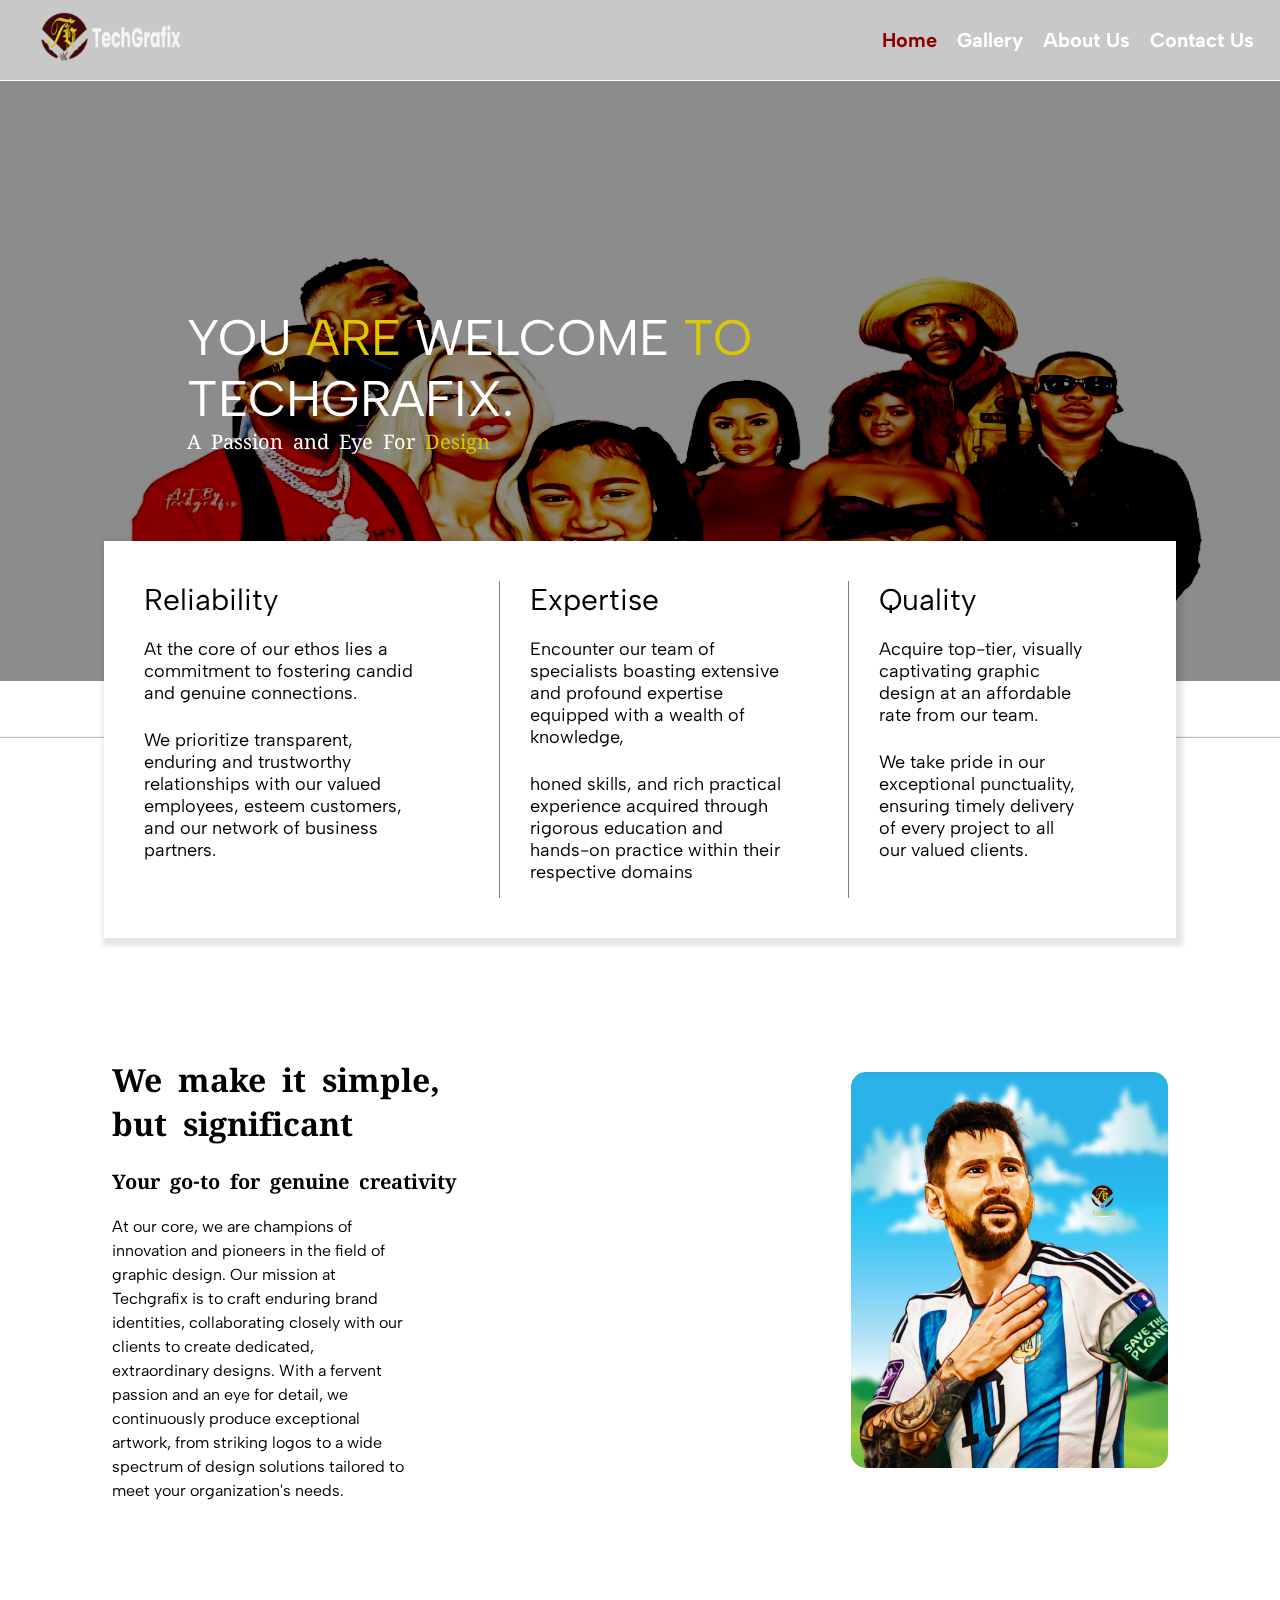
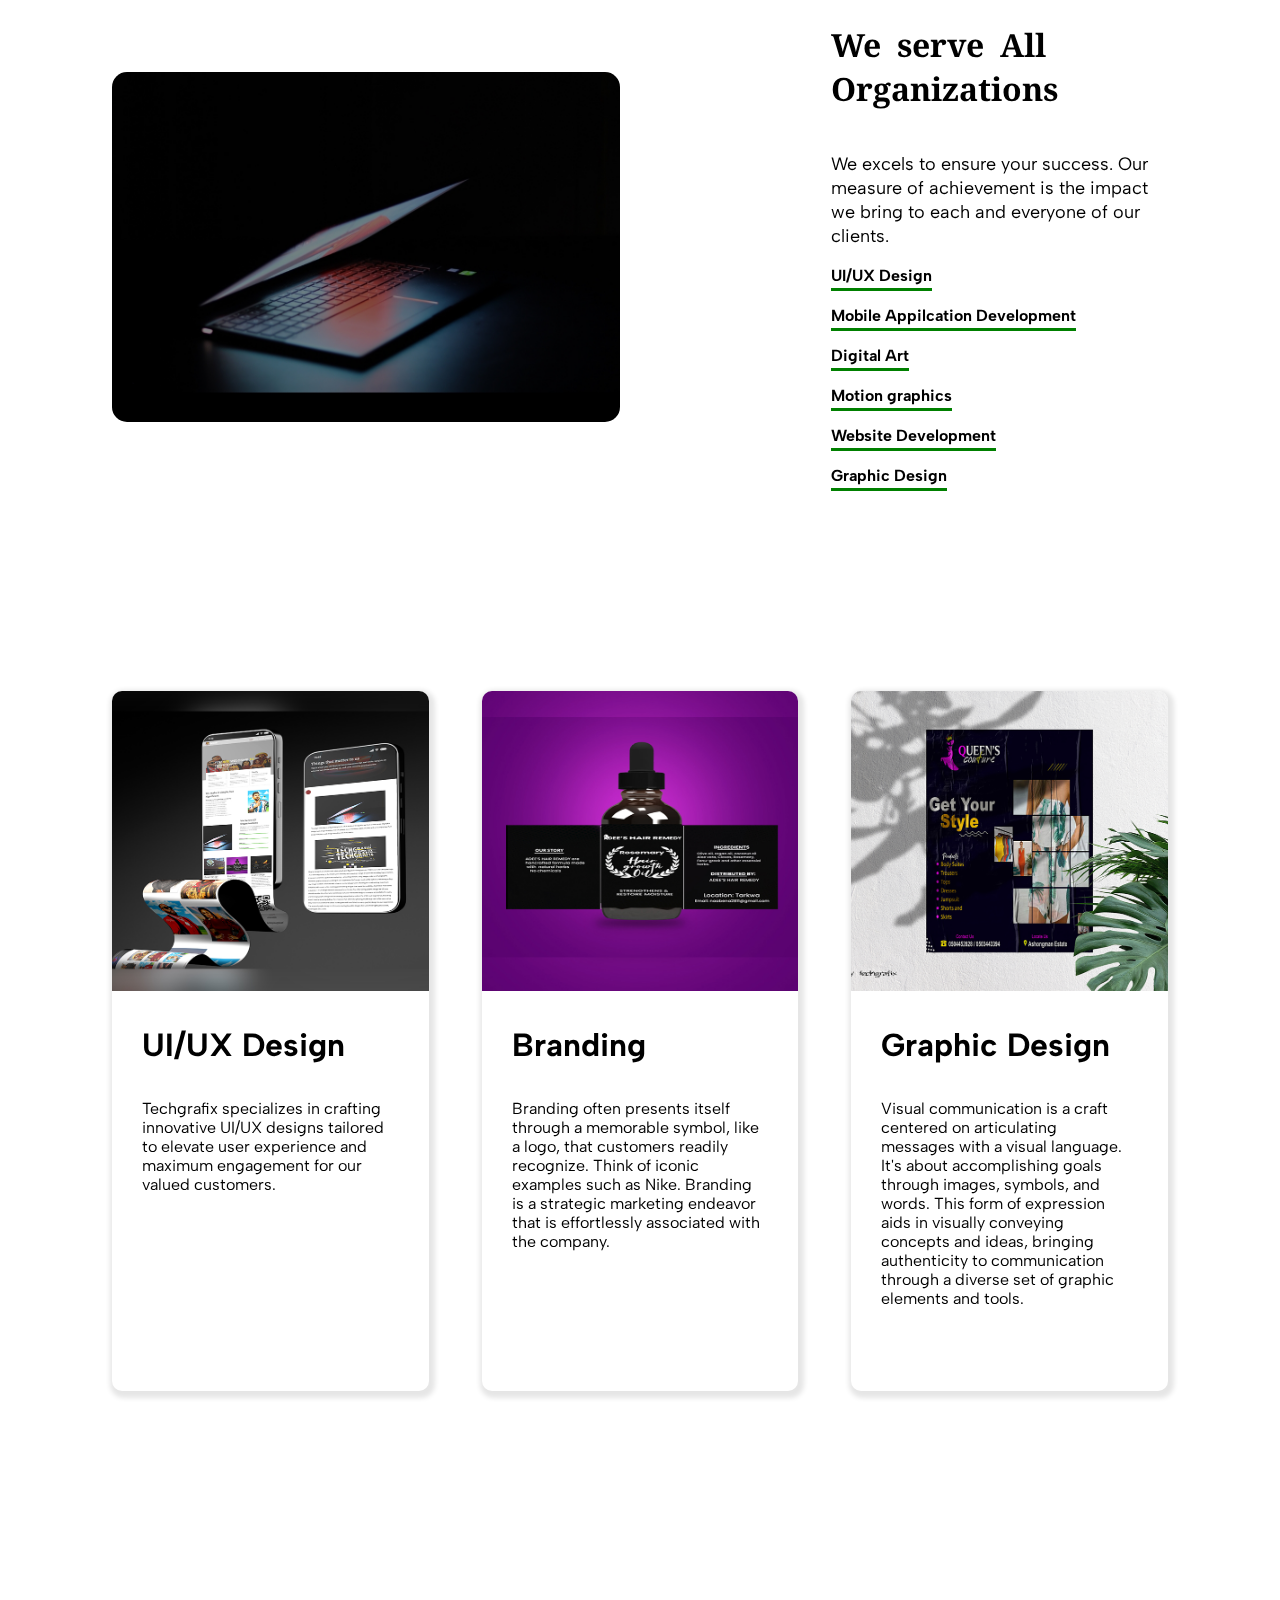
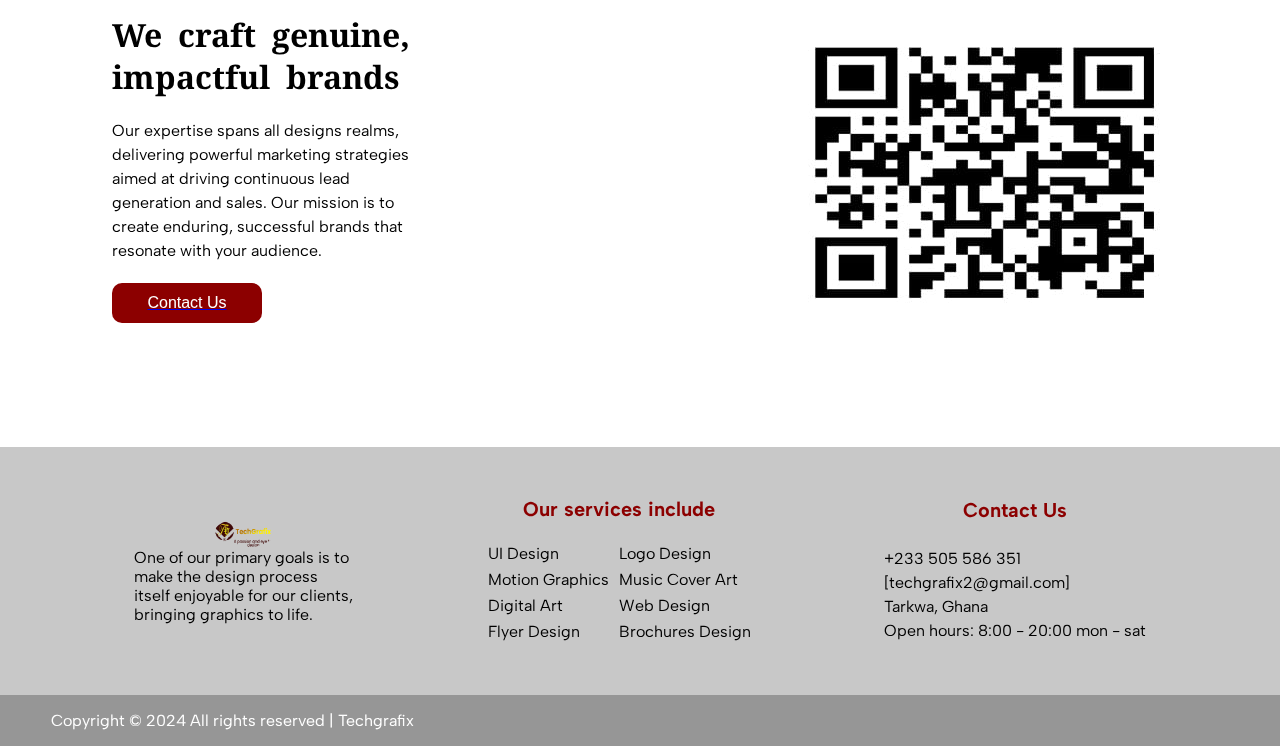
<file: index.html>
<!DOCTYPE html>
<html>
    <head>
        <title>TechGrafix: Homepage</title>
        <link rel="stylesheet" href="CSS/styles.css">
        <link rel="shortcut icon" href="Imgaes/logo.png">
        <link rel="preconnect" href="https://fonts.gstatic.com">
        <link href="https://fonts.googleapis.com/css2?family=Noto+Serif+Sinhala:wght@100;200;300;400;500;600;700;800;900&family=Albert+Sans:wght@100;200;300;400;500;600;700;800;900&display=swap" rel="stylesheet">
        <meta charset="UTF-8">
        <meta name="viewport" content="width=device-width, initial-scale=1.0">
    </head>

    <body>
        <!--Start of Tawk.to Script-->
<script type="text/javascript">
var Tawk_API=Tawk_API||{}, Tawk_LoadStart=new Date();
(function(){
var s1=document.createElement("script"),s0=document.getElementsByTagName("script")[0];
s1.async=true;
s1.src='https://embed.tawk.to/67d40251e75030190d9786f6/1ima2i4im';
s1.charset='UTF-8';
s1.setAttribute('crossorigin','*');
s0.parentNode.insertBefore(s1,s0);
})();
</script>
<!--End of Tawk.to Script-->
        
        <nav class="nav-bar">

            <div class="nav-bar-style">
                
                <div class="nav-bar-left-side">
                    <img src="Imgaes/logo.png" class="nav-bar-logo">
                   
                </div>

                <div class="nav-bar-menu">

                    <input type="checkbox" id="check">
                    <label for="check">
                        <img src="Imgaes/menu-svgrepo-com.svg" class="menu-btn">
                    </label>

                    <div class="nav-bar-right-side">
                        <a href="index.html" style="text-decoration: none;"><span class="nav-bar-text1">Home</span></a>
                        <a href="html/Gallery.html" style="text-decoration: none;"><span class="nav-bar-text">Gallery</span></a>
                        <a href="html/About-Us.html" style="text-decoration: none;"><span class="nav-bar-text">About Us</span></a>
                        <a href="html/Contact-Us.html" style="text-decoration: none;"><span class="nav-bar-text">Contact Us</span></a>
                    </div>

                </div>

            </div>

        </nav>

        <div class="image-background">

            <div class="image-background-style">
                <img src="Imgaes/people.jpg" class="the-back-image">
                <div class="the-back-text-align">
                    <span class="the-back-text">YOU <span style="color: rgb(220, 200, 0);">ARE</span> WELCOME <span style="color: rgb(220, 200, 0);">TO</span> TECHGRAFIX.</span>
                    <span class="the-back-text1">A Passion and Eye For <span style="color: rgb(220, 200, 0);">Design</span></span>
                </div>
            </div>

        </div>

        <div class="container1">

            <div class="container1-style">

                <div class="first-container1">
                    <p class="container1-upper-text">Reliability</p>
                    <span class="container1-text">At the core of our ethos lies a commitment to fostering candid and genuine connections.</span>
                    <span class="container1-text">We prioritize transparent, enduring and trustworthy relationships with our valued employees, esteem customers, and our network of business partners.</span>
                </div>
                
                <div class="sec-container1">
                    <p class="container1-upper-text">Expertise</p>
                    <span class="container1-text">Encounter our team of specialists boasting extensive and profound expertise equipped with a wealth of knowledge,</span>
                    <span class="container1-text">honed skills, and rich practical experience acquired through rigorous education and hands-on practice within their respective domains</span>
                </div>
                
                <div class="third-container1">
                    <p class="container1-upper-text">Quality</p>
                    <span class="container1-text">Acquire top-tier, visually captivating graphic design at an affordable rate from our team.</span>
                    <span class="container1-text">We take pride in our exceptional punctuality, ensuring timely delivery of every project to all our valued clients.</span>
                </div>

            </div>

        </div>

        <div class="container2">

            <div class="container2-style">
                
                <div class="contaienr2-left-side">
                    <h1 class="container2-left-side-text1">We make it simple, but significant</h1>
                    <p class="container2-left-side-text2">Your go-to for genuine creativity</p>
                    <span class="container2-left-side-text3">At our core, we are champions of innovation
                        and pioneers in the field of graphic design.
                        Our mission at Techgrafix is to craft enduring
                        brand identities, collaborating closely with
                        our clients to create dedicated, extraordinary
                        designs. With a fervent passion and an eye for
                        detail, we continuously produce exceptional
                        artwork, from striking logos to a wide spectrum
                        of design solutions tailored to meet your organization's needs.</span>
                </div>

                <img src="Imgaes/messi-human.jpg" class="container2-right-side">

            </div>

        </div>

        <div class="container3">

            <div class="container3-style">

                <div>
                    <img src="Imgaes/laptop-closing2-dark.jpg" class="container3-left-side">
                </div>

                <div class="container3-right-side">

                    <div class="container3-right-side-style">

                        <h1 class="container3-right-side-text1">We serve All Organizations</h1>
                        <p class="container3-right-side-text2">We excels to ensure your success. Our measure of achievement is the impact we bring to each and everyone of our clients.</p>
                        <div class="container3-right-side-text3-style">
                            <div class="container3-text3">UI/UX Design</div>
                            <div class="container3-text3">Mobile Appilcation Development</div>
                            <div class="container3-text3">Digital Art</div>
                            <div class="container3-text3">Motion graphics</div>
                             <div class="container3-text3">Website Development</div>
                              <div class="container3-text3">Graphic Design</div>
                        </div>

                    </div>

                </div>
                
            </div>

        </div>

        <div class="container4">

            <div class="container4-style">

                <div class="container4-first-card">
                    <img src="Imgaes/as.jpg" class="container4-image">
                    <h1 class="container4-text1">UI/UX Design</h1>
                    <span class="container4-text2">Techgrafix specializes in crafting 
                    innovative UI/UX designs tailored to elevate user
                    experience and maximum engagement for our
                    valued customers.</span>
                </div>

                <div class="container4-sec-card">
                    <img src="Imgaes/product.jpg" class="container4-image">
                    <h1 class="container4-text1">Branding</h1>
                    <span class="container4-text2">Branding often presents itself through
                        a memorable symbol, like a logo, that
                        customers readily recognize. Think of
                        iconic examples such as Nike. Branding
                        is a strategic marketing endeavor that
                        is effortlessly associated with the
                        company.</span>
                </div>

                <div class="container4-third-card">
                    <img src="Imgaes/Graphic.jpg" class="container4-image">
                    <h1 class="container4-text1">Graphic Design</h1>
                    <span class="container4-text2">Visual communication is a craft centered
                        on articulating messages with a visual
                        language. It's about accomplishing
                        goals through images, symbols, and
                        words. This form of expression aids in
                        visually conveying concepts and ideas,
                        bringing authenticity to communication
                        through a diverse set of graphic elements
                        and tools.</span>
                </div>

            </div>

        </div>

        <div class="container5">

            <div class="container5-style">
                
                <div class="container5-left-side">
                    <h1 class="container5-left-side-text1">We craft genuine, impactful brands</h1>
                    <span class="container5-left-side-text2">Our expertise spans all designs realms, delivering
                        powerful marketing strategies aimed at driving
                        continuous lead generation and sales.
                        Our mission is to create enduring, successful
                        brands that resonate with your audience.</span>
                    <a href="html/Contact-Us.html">
                        <button class="container5-left-side-btn">Contact Us</button>
                    </a>
                </div>

                <img src="Imgaes/QR-Code.jpg" class="container5-right-side">

            </div>

        </div>

        <footer class="footer">

            <div class="footer-style">
                
                <div class="footer-left-side">
                    <div style="display: flex; align-items: center; gap: 20px;">
                        <img src="Imgaes/logo1.png" class="footer-left-side-logo">
                        
                    </div>
                    <span class="footer-left-side-text2">One of our primary goals is to make the design process itself enjoyable for our clients, bringing graphics to life.</span>
                </div>

                <div class="footer-mid-side">
                    <span class="footer-mid-side-text1">Our services include</span>
                    <div class="footer-mid-side-text2">
                        <div style="display: flex; flex-direction: column;">
                            <span>UI Design</span>
                            <span>Motion Graphics</span>
                            <span>Digital Art</span>
                            <span>Flyer Design</span>
                        </div>
                        <div style="display: flex; flex-direction: column;">
                            <span>Logo Design</span>
                            <span>Music Cover Art</span>
                            <span>Web Design</span>
                            <span>Brochures Design</span>
                        </div>
                    </div>
                </div>

                <div class="footer-right-side">
                    <span class="footer-right-side-text1">Contact Us</span>
                    <div class="footer-right-side-text2">
                        <div style="display: flex; flex-direction: column;line-height: 24px;">
                            <span>+233 505 586 351</span>
                            <span>[techgrafix2@gmail.com]</span>
                            <span>Tarkwa, Ghana</span>
                            <span>Open hours: 8:00 - 20:00 mon - sat</span>
                        </div>
                </div>

            </div>

        </footer>
        
        <footer class="copy-right">
            <div class="copy-right-style"><p>Copyright &copy; 2024 All rights reserved | Techgrafix</p></div>
        </footer>

    </body>

</html>
</file>
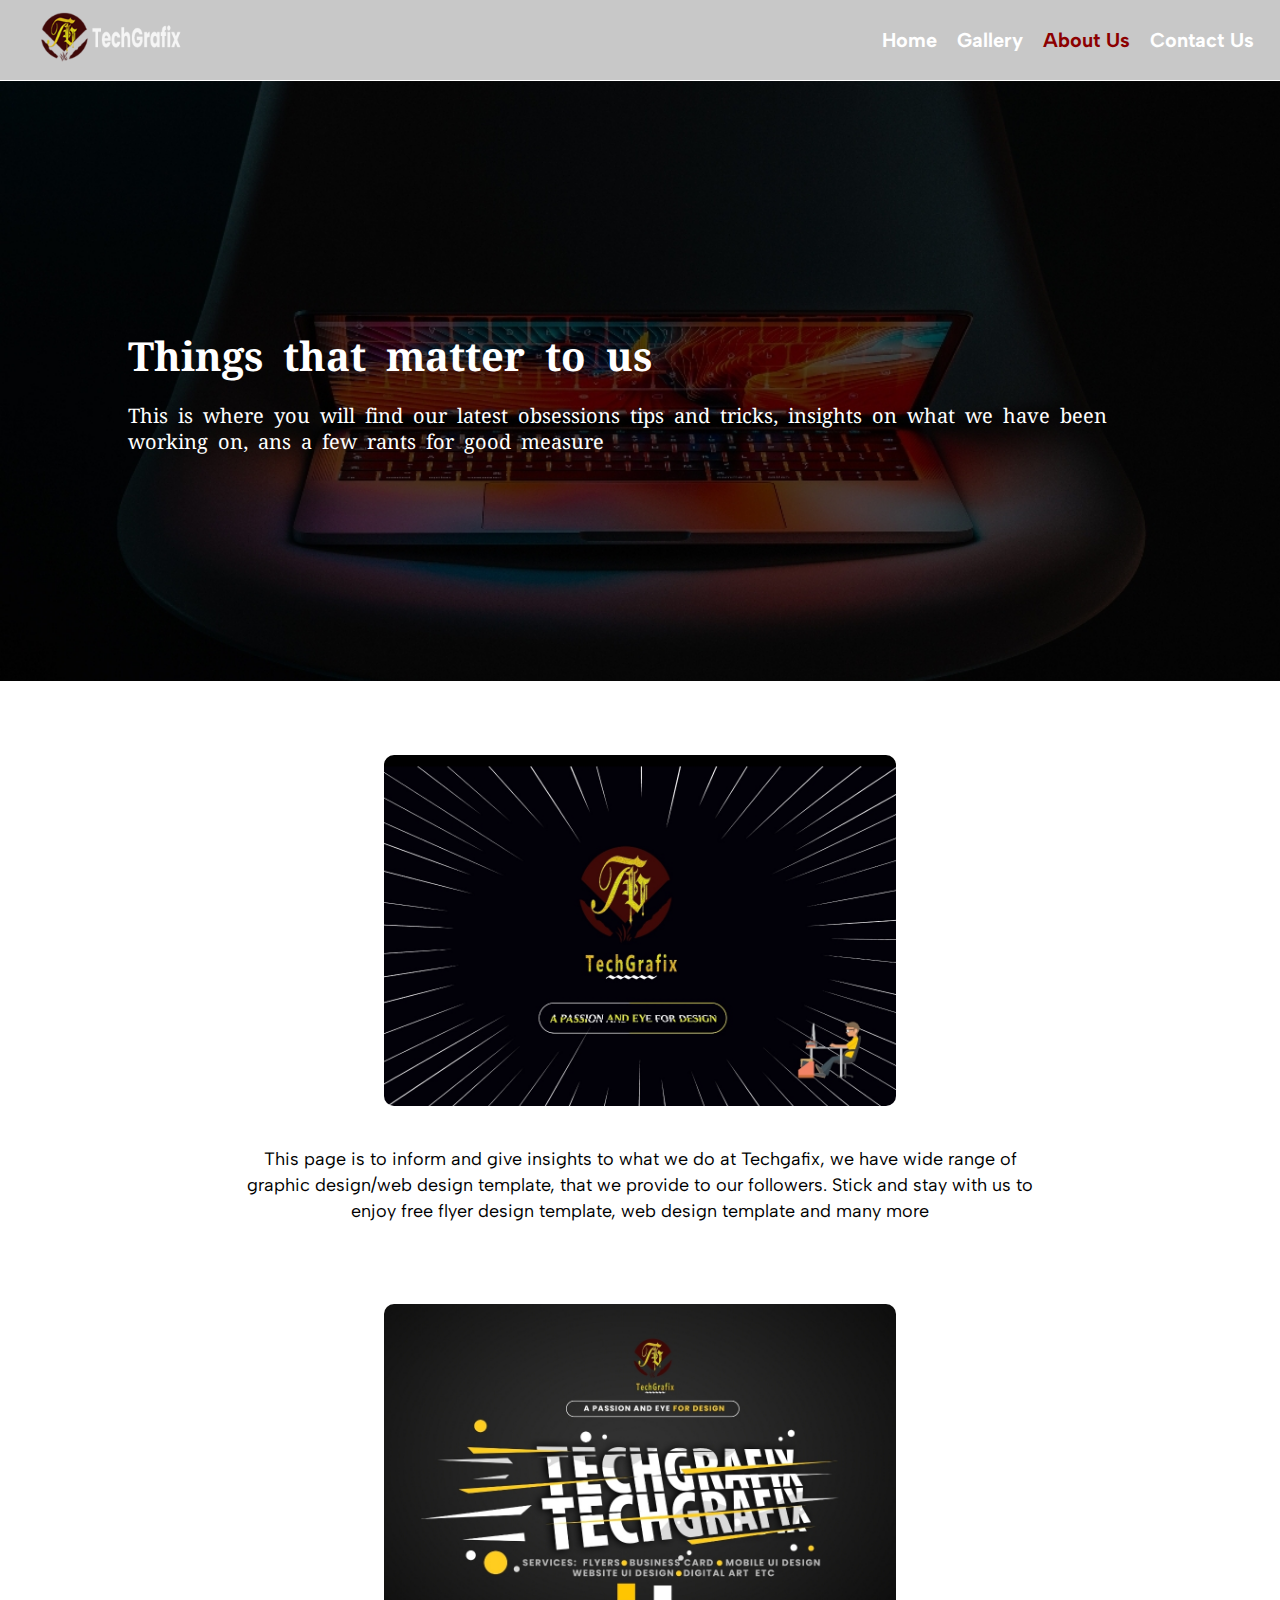
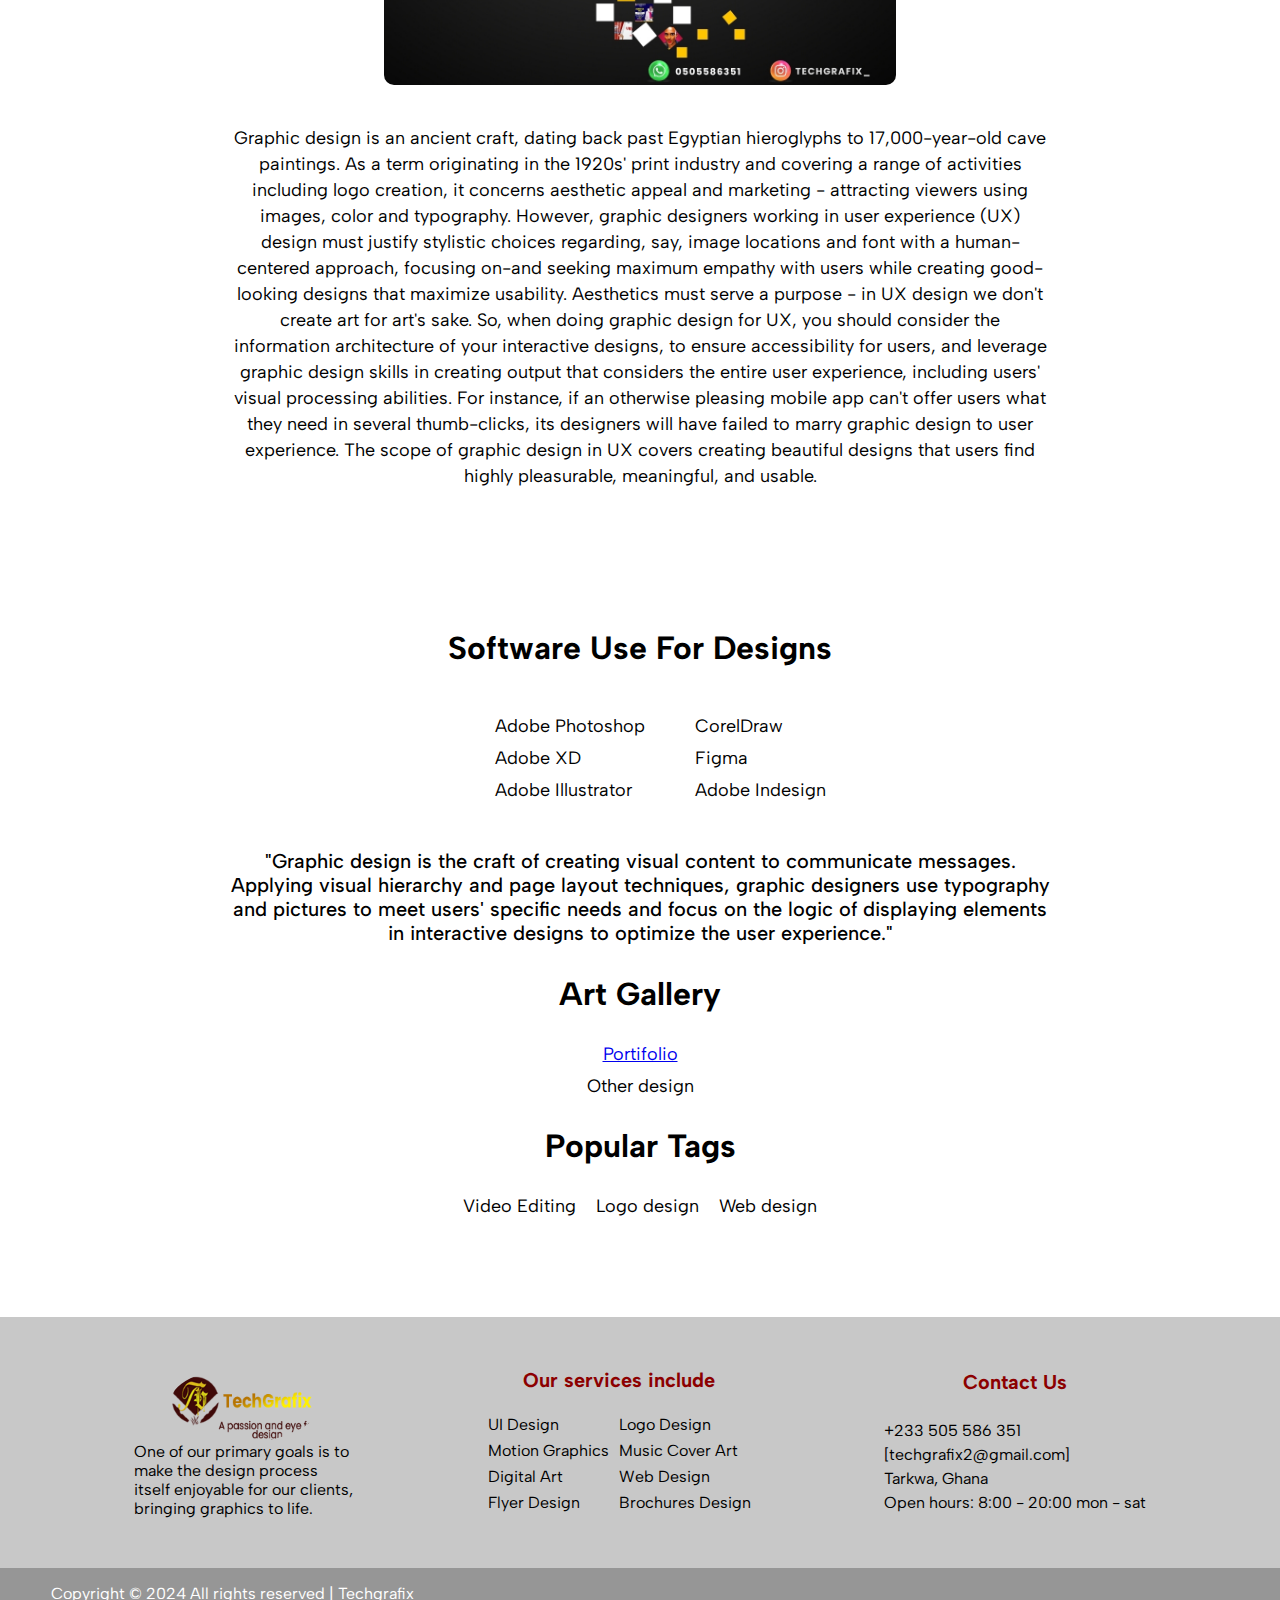
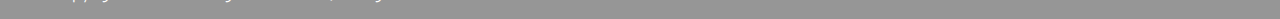
<file: html/About-Us.html>
<!DOCTYPE html>
<html lang="en">
<head>
     <title>TechGrafix: About Us</title>
    <meta charset="UTF-8">
    <meta name="viewport" content="width=device-width, initial-scale=1.0">
    <link rel="preconnect" href="https://fonts.gstatic.com">
    <link href="https://fonts.googleapis.com/css2?family=Noto+Serif+Sinhala:wght@100;200;300;400;500;600;700;800;900&family=Albert+Sans:wght@100;200;300;400;500;600;700;800;900&display=swap" rel="stylesheet">
    <title>Techgrafix: About Us</title>
    <link rel="stylesheet" href="../CSS/About-Us.css">
    <link rel="shortcut icon" href="../Imgaes/logo.png">
</head>
<body>
    
    <nav class="nav-bar">

        <div class="nav-bar-style">
            
            <div class="nav-bar-left-side">
                <img src="../Imgaes/logo.png" class="nav-bar-logo">
               
            </div>

            <div class="nav-bar-menu">

                <input type="checkbox" id="check">
                <label for="check">
                    <img src="../Imgaes/menu-svgrepo-com.svg" class="menu-btn">
                </label>

                <div class="nav-bar-right-side">
                    <a href="../index.html" style="text-decoration: none;"><span class="nav-bar-text">Home</span></a>
                    <a href="Gallery.html" style="text-decoration: none;"><span class="nav-bar-text">Gallery</span></a>
                    <a href="About-Us.html" style="text-decoration: none;"><span class="nav-bar-text1">About Us</span></a>
                    <a href="Contact-Us.html" style="text-decoration: none;"><span class="nav-bar-text">Contact Us</span></a>
                </div>

            </div>

        </div>

    </nav>

    <div class="container1">

        <div class="container1-style">

            <img src="../Imgaes/laptop-closing.jpg" class="container1-background-img">
            <div class="container1-text">
                <h1 class="container1-text1">Things that matter to us</h1>
                <span class="container1-text2">This is where you will find our latest obsessions tips and tricks, insights on what we have been working on, ans a few rants for good measure</span>
            </div>

        </div>

    </div>

    <div class="container2">

        <div class="container2-style">

            <img src="../Imgaes/8932 copy.jpg" class="container2-image1">
            <span class="container2-text1">This page is to inform and give insights to what we do at Techgafix, we have wide range of graphic design/web design template, that we provide to our followers. Stick and stay with us to enjoy free flyer design template, web design template and many more</span>
            <img src="../Imgaes/Tech-design.jpg" class="container2-image2">
            <span class="container2-text2">Graphic design is an ancient craft, dating back past Egyptian hieroglyphs to 17,000-year-old cave paintings.
                As a term originating in the 1920s' print industry and covering a range of activities including logo creation,
                it concerns aesthetic appeal and marketing - attracting viewers using images, color and typography.
                However, graphic designers working in user experience (UX) design must justify stylistic choices regarding,
                say, image locations and font with a human-centered approach, focusing on-and seeking maximum
                empathy with users while creating good-looking designs that maximize usability. Aesthetics must serve
                a purpose - in UX design we don't create art for art's sake. So, when doing graphic design for UX, you
                should consider the information architecture of your interactive designs, to ensure accessibility for users,
                and leverage graphic design skills in creating output that considers the entire user experience, including
                users' visual processing abilities. For instance, if an otherwise pleasing mobile app can't offer users what
                they need in several thumb-clicks, its designers will have failed to marry graphic design to user experience.
                The scope of graphic design in UX covers creating beautiful designs that users find highly pleasurable,
                meaningful, and usable.</span>

        </div>

    </div>

    <div class="container3">

        <div class="container3-style">

            <h1 class="container3-text1-h">Software Use For Designs</h1>
            <span class="container3-text2">
                <ul style="display: flex; flex-direction: column; gap: 10px;">
                    <ls>Adobe Photoshop</ls>
                    <ls>Adobe XD</ls>
                    <ls>Adobe Illustrator</ls>
                </ul>
                <ul style="display: flex; flex-direction: column; gap: 10px;">
                    <ls>CorelDraw</ls>
                    <ls>Figma</ls>
                    <ls>Adobe Indesign</ls>
                </ul>
            </span>

            <span class="container3-text3">"Graphic design is the craft of creating visual content to communicate messages. Applying visual hierarchy
                and page layout techniques, graphic designers use typography and pictures to meet users' specific needs
                and focus on the logic of displaying elements in interactive designs to optimize the user experience."</span>

            <h1 class="container3-text1-h">Art Gallery</h1>
            <span class="container3-text2-2">
                <a href="www.behance.net/theophiturkson1">
                    <span>Portifolio</span>
                </a>
                <span>Other design</span>
            </span>

            <h1 class="container3-text1-h">Popular Tags</h1>
            <span class="container3-text4">
                <span>Video Editing</span>
                <span>Logo design</span>
                <span>Web design</span>
            </span>

        </div>

    </div>






    <footer class="footer">

        <div class="footer-style">
            
            <div class="footer-left-side">
                <div style="display: flex; align-items: center; gap: 20px;">
                    <img src="../Imgaes/logo1.png" class="footer-left-side-logo">
                    
                </div>
                <span class="footer-left-side-text2">One of our primary goals is to make the design process itself enjoyable for our clients, bringing graphics to life.</span>
            </div>

            <div class="footer-mid-side">
                <span class="footer-mid-side-text1">Our services include</span>
                <div class="footer-mid-side-text2">
                    <div style="display: flex; flex-direction: column;">
                        <span>UI Design</span>
                        <span>Motion Graphics</span>
                        <span>Digital Art</span>
                        <span>Flyer Design</span>
                    </div>
                    <div style="display: flex; flex-direction: column;">
                        <span>Logo Design</span>
                        <span>Music Cover Art</span>
                        <span>Web Design</span>
                        <span>Brochures Design</span>
                    </div>
                </div>
            </div>

            <div class="footer-right-side">
                <span class="footer-right-side-text1">Contact Us</span>
                <div class="footer-right-side-text2">
                    <div style="display: flex; flex-direction: column;line-height: 24px;">
                        <span>+233 505 586 351</span>
                        <span>[techgrafix2@gmail.com]</span>
                        <span>Tarkwa, Ghana</span>
                        <span>Open hours: 8:00 - 20:00 mon - sat</span>
                    </div>
            </div>

        </div>

    </footer>
    
    <footer class="copy-right">
        <div class="copy-right-style"><p>Copyright &copy; 2024 All rights reserved | Techgrafix</p></div>
    </footer>

</body>
</html>
</file>
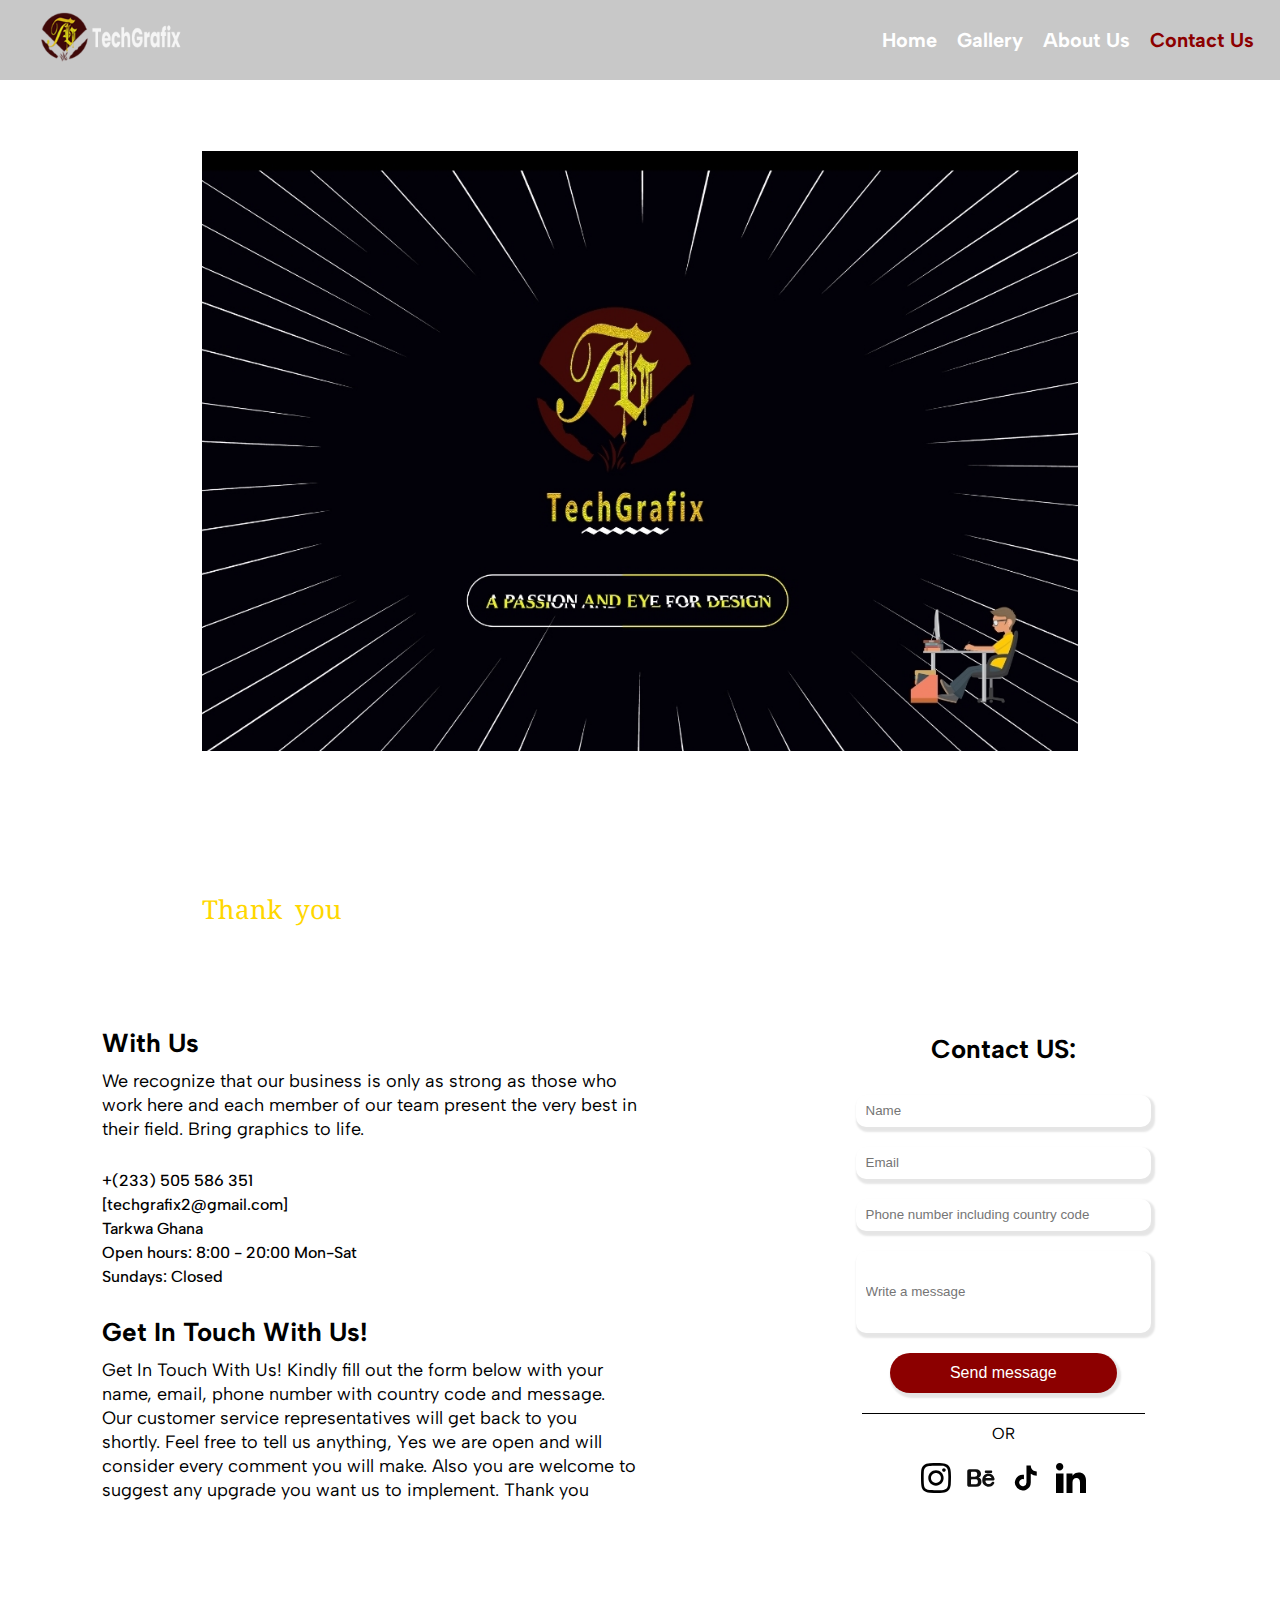
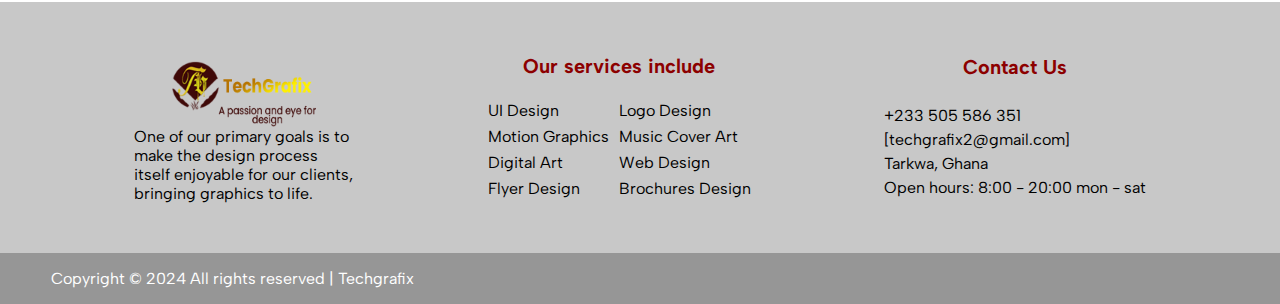
<file: html/Contact-Us.html>
<!DOCTYPE html>
<html lang="en">
<head>
    <title>TechGrafix: Contact Us</title>
    <meta charset="UTF-8">
    <meta name="viewport" content="width=device-width, initial-scale=1.0">
    <link rel="preconnect" href="https://fonts.gstatic.com">
    <link href="https://fonts.googleapis.com/css2?family=Noto+Serif+Sinhala:wght@100;200;300;400;500;600;700;800;900&family=Albert+Sans:wght@100;200;300;400;500;600;700;800;900&display=swap" rel="stylesheet">
    <title>Techgrafix: Contact Us</title>
    <link rel="stylesheet" href="../CSS/Contact-Us.css">
    <link rel="shortcut icon" href="../Imgaes/logo.png">
</head>
<body>
    
    <nav class="nav-bar">

        <div class="nav-bar-style">
            
            <div class="nav-bar-left-side">
                <img src="../Imgaes/logo.png" class="nav-bar-logo">
                
            </div>

            <div class="nav-bar-menu">

                <input type="checkbox" id="check">
                <label for="check">
                    <img src="../Imgaes/menu-svgrepo-com.svg" class="menu-btn">
                </label>

                <div class="nav-bar-right-side">
                    <a href="../index.html" style="text-decoration: none;"><span class="nav-bar-text">Home</span></a>
                    <a href="Gallery.html" style="text-decoration: none;"><span class="nav-bar-text">Gallery</span></a>
                    <a href="About-Us.html" style="text-decoration: none;"><span class="nav-bar-text">About Us</span></a>
                    <a href="Contact-Us.html" style="text-decoration: none;"><span class="nav-bar-text1">Contact Us</span></a>
                </div>

            </div>

        </div>

    </nav>

    <div class="container1">

        <div class="container1-style">
            <div class="container1-text">
                 <img src="../Imgaes/8932 copy.jpg" class="container1-background-img">
                <span class="container1-text1">Contact Us.</span>
                <span class="container1-text2">Our customer service will be glad to assist you.</span>
                <span class="container1-text3">Thank you</span>
            </div>
        </div>
        
    </div>

    
    <div class="container3">

        <div class="container3-style">


            <div class="container3-left-side">
                
                <div class="container3-left-side-text">

                    <span class="container3-left-side-text1">With Us</span>
                    <span class="container3-left-side-text2">We recognize that our business is only as strong
                        as those who work here and each member of our
                        team present the very best in their field.
                        Bring graphics to life.</span>

                </div>

                <div class="container3-left-side-information">

                    <span class="container3-left-side-information1">+(233) 505 586 351</span>
                    <span class="container3-left-side-information1">[techgrafix2@gmail.com]</span>
                    <span class="container3-left-side-information1">Tarkwa Ghana</span>
                    <span class="container3-left-side-information1">Open hours: 8:00 - 20:00 Mon-Sat</span>
                    <span class="container3-left-side-information1">Sundays: Closed</span>

                </div>

                <div class="container3-left-side-pargraph">

                    <span class="container3-left-side-pargraph1">Get In Touch With Us!</span>
                    <span class="container3-left-side-pargraph2">Get In Touch With Us!
                        Kindly fill out the form below with your
                        name, email, phone number with country
                        code and message. Our customer service
                        representatives will get back to you shortly.
                        Feel free to tell us anything, Yes we are open
                        and will consider every comment you will make.
                        Also you are welcome to suggest any upgrade
                        you want us to implement. Thank you</span>

                </div>

            </div>



            
                
                <div class="container3-right-side">

                <div class="container3-right-side-TalkToUs">

                    <span class="container3-right-side-TalkToUs1">Contact US:</span>
                    <form action="https://formspree.io/f/mzzbzzwz" method="POST">

                    <div class="talk-to-us-form">
                      
                        <input type="text" name="Name" placeholder="Name" class="talk-to-us-form1" required>
                        <input type="email" name="Email" placeholder="Email" class="talk-to-us-form1" required>
                        <input type="tel" id="phone_number" name="contact" placeholder="Phone number including country code" class="talk-to-us-form1" required>
                        <input type="text" name="message" placeholder="Write a message" class="talk-to-us-form2" required>
                        <button type="submit" class="talk-to-us-form-btn">Send message</button>
                    </div>
            </form>

                    <div class="line"></div>
                    <div style="margin: 0;">OR</div>

                    <div class="socials"> 
                       <a href="https://instagram.com/techgrafix_"><img src="../Imgaes/instagram-167-svgrepo-com.svg" class="socials1"></a>
                        <a href="https://www.behance.net/theophiturkson1"><img src="../Imgaes/behance-svgrepo-com.svg" class="socials1"></a>
                        <a href="https://www.tiktok.com/@techgrafix?_t=8qicqpE50qL&_r=1"><img src="../Imgaes/tiktok-svgrepo-com.svg" class="socials1"></a>
                        <a href="https://www.linkedin.com/in/theophilus-turkson-a011aa208"><img src="../Imgaes/linkedin-161-svgrepo-com.svg" class="socials1"></a>
                        
                    </div>

                </div>

            </div>

        </div>

    </div>

    <footer class="footer">

        <div class="footer-style">
            
            <div class="footer-left-side">
                <div style="display: flex; align-items: center; gap: 20px;">
                    <img src="../Imgaes/logo1.png" class="footer-left-side-logo">
                   
                </div>
                <span class="footer-left-side-text2">One of our primary goals is to make the design process itself enjoyable for our clients, bringing graphics to life.</span>
            </div>

            <div class="footer-mid-side">
                <span class="footer-mid-side-text1">Our services include</span>
                <div class="footer-mid-side-text2">
                    <div style="display: flex; flex-direction: column;">
                        <span>UI Design</span>
                        <span>Motion Graphics</span>
                        <span>Digital Art</span>
                        <span>Flyer Design</span>
                    </div>
                    <div style="display: flex; flex-direction: column;">
                        <span>Logo Design</span>
                        <span>Music Cover Art</span>
                        <span>Web Design</span>
                        <span>Brochures Design</span>
                    </div>
                </div>
            </div>

            <div class="footer-right-side">
                <span class="footer-right-side-text1">Contact Us</span>
                <div class="footer-right-side-text2">
                    <div style="display: flex; flex-direction: column;line-height: 24px;">
                        <span>+233 505 586 351</span>
                        <span>[techgrafix2@gmail.com]</span>
                        <span>Tarkwa, Ghana</span>
                        <span>Open hours: 8:00 - 20:00 mon - sat</span>
                    </div>
            </div>

        </div>

    </footer>
    
    <footer class="copy-right">
        <div class="copy-right-style"><p>Copyright &copy; 2024 All rights reserved | Techgrafix</p></div>
    </footer>

</body>
</html>
</file>
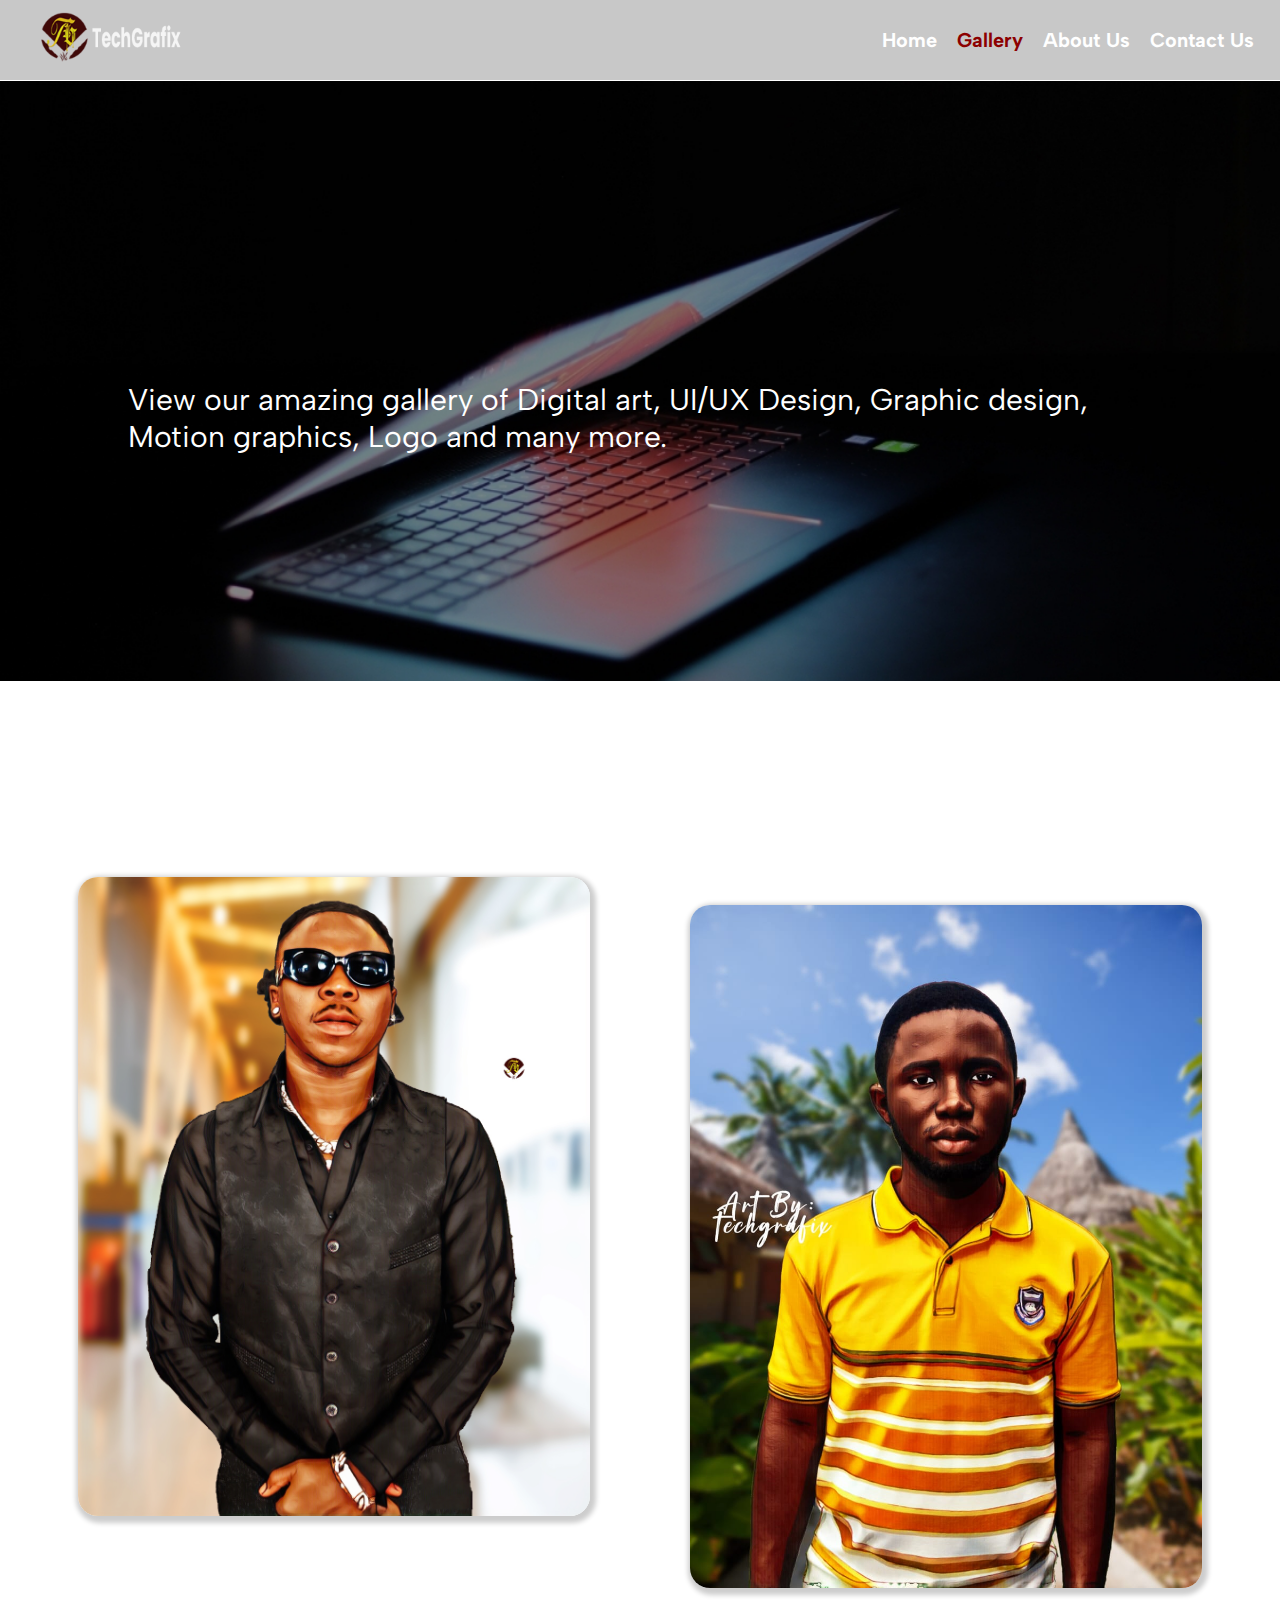
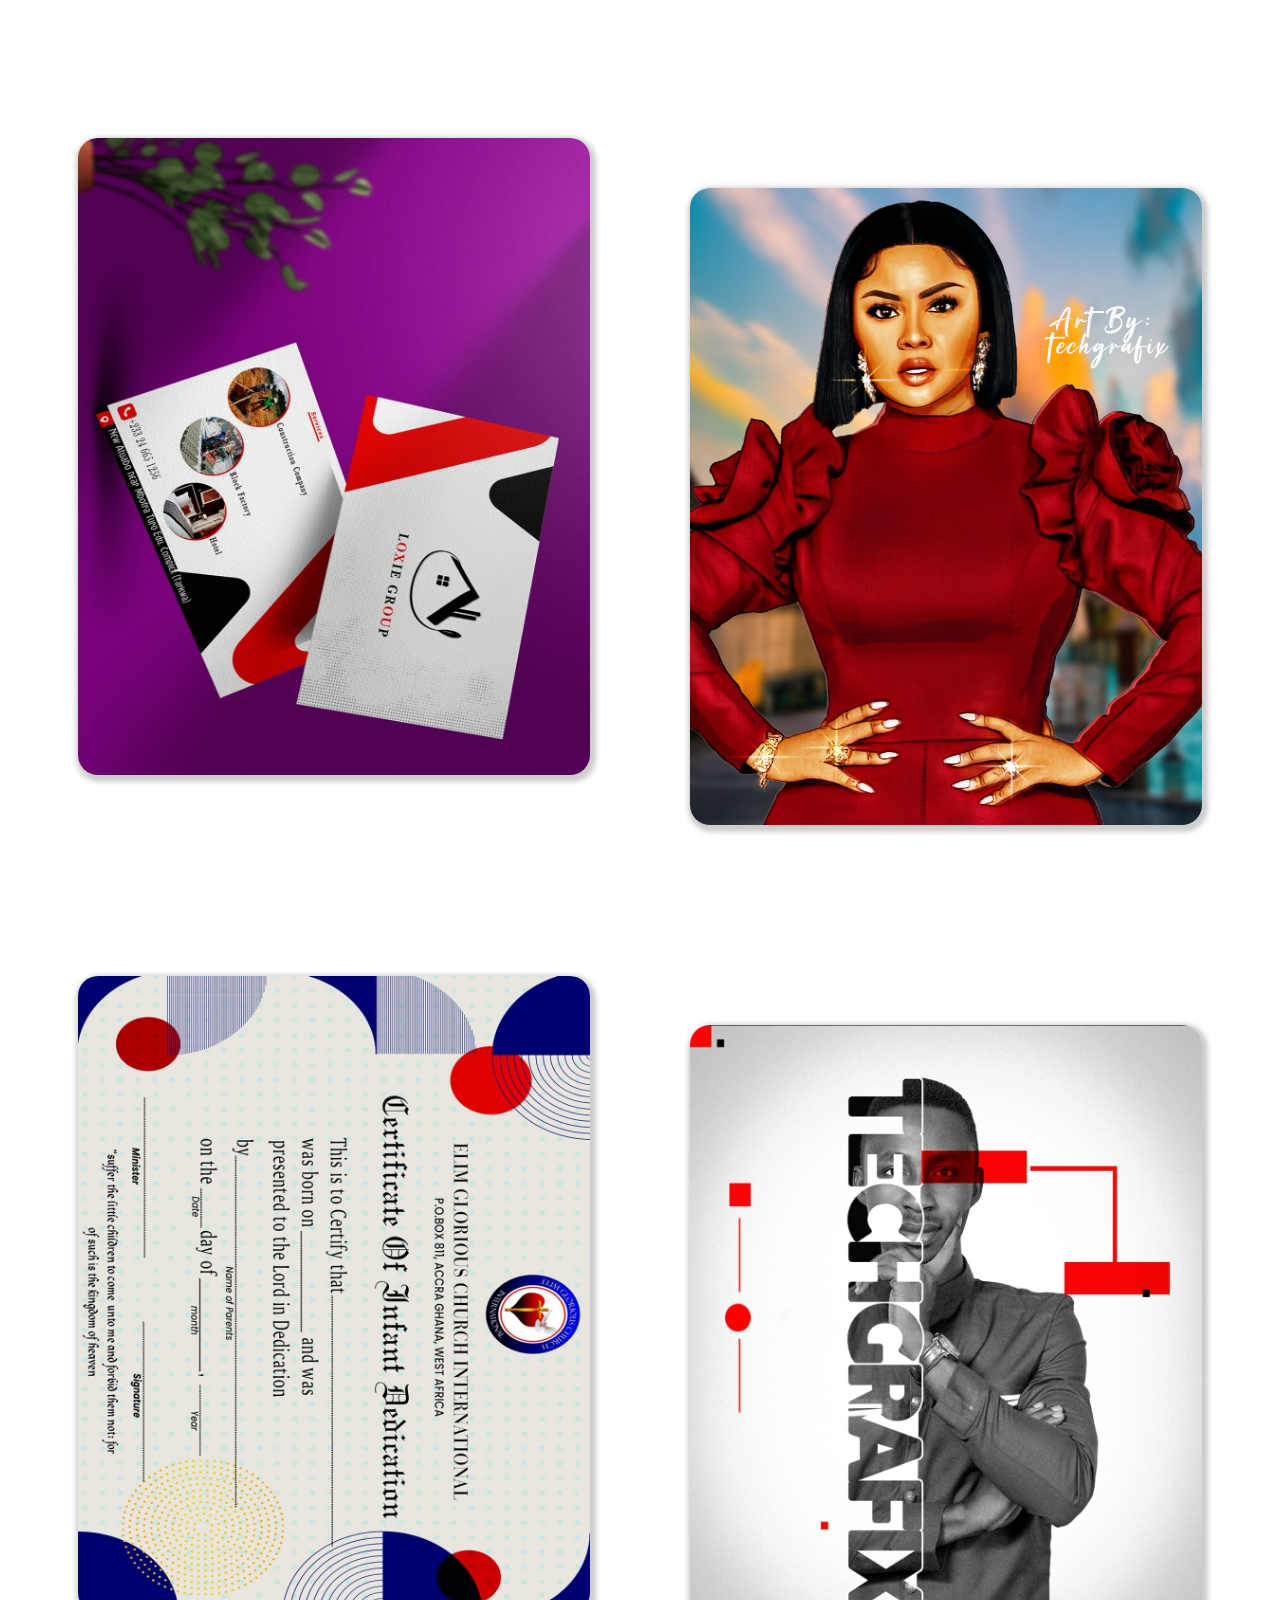
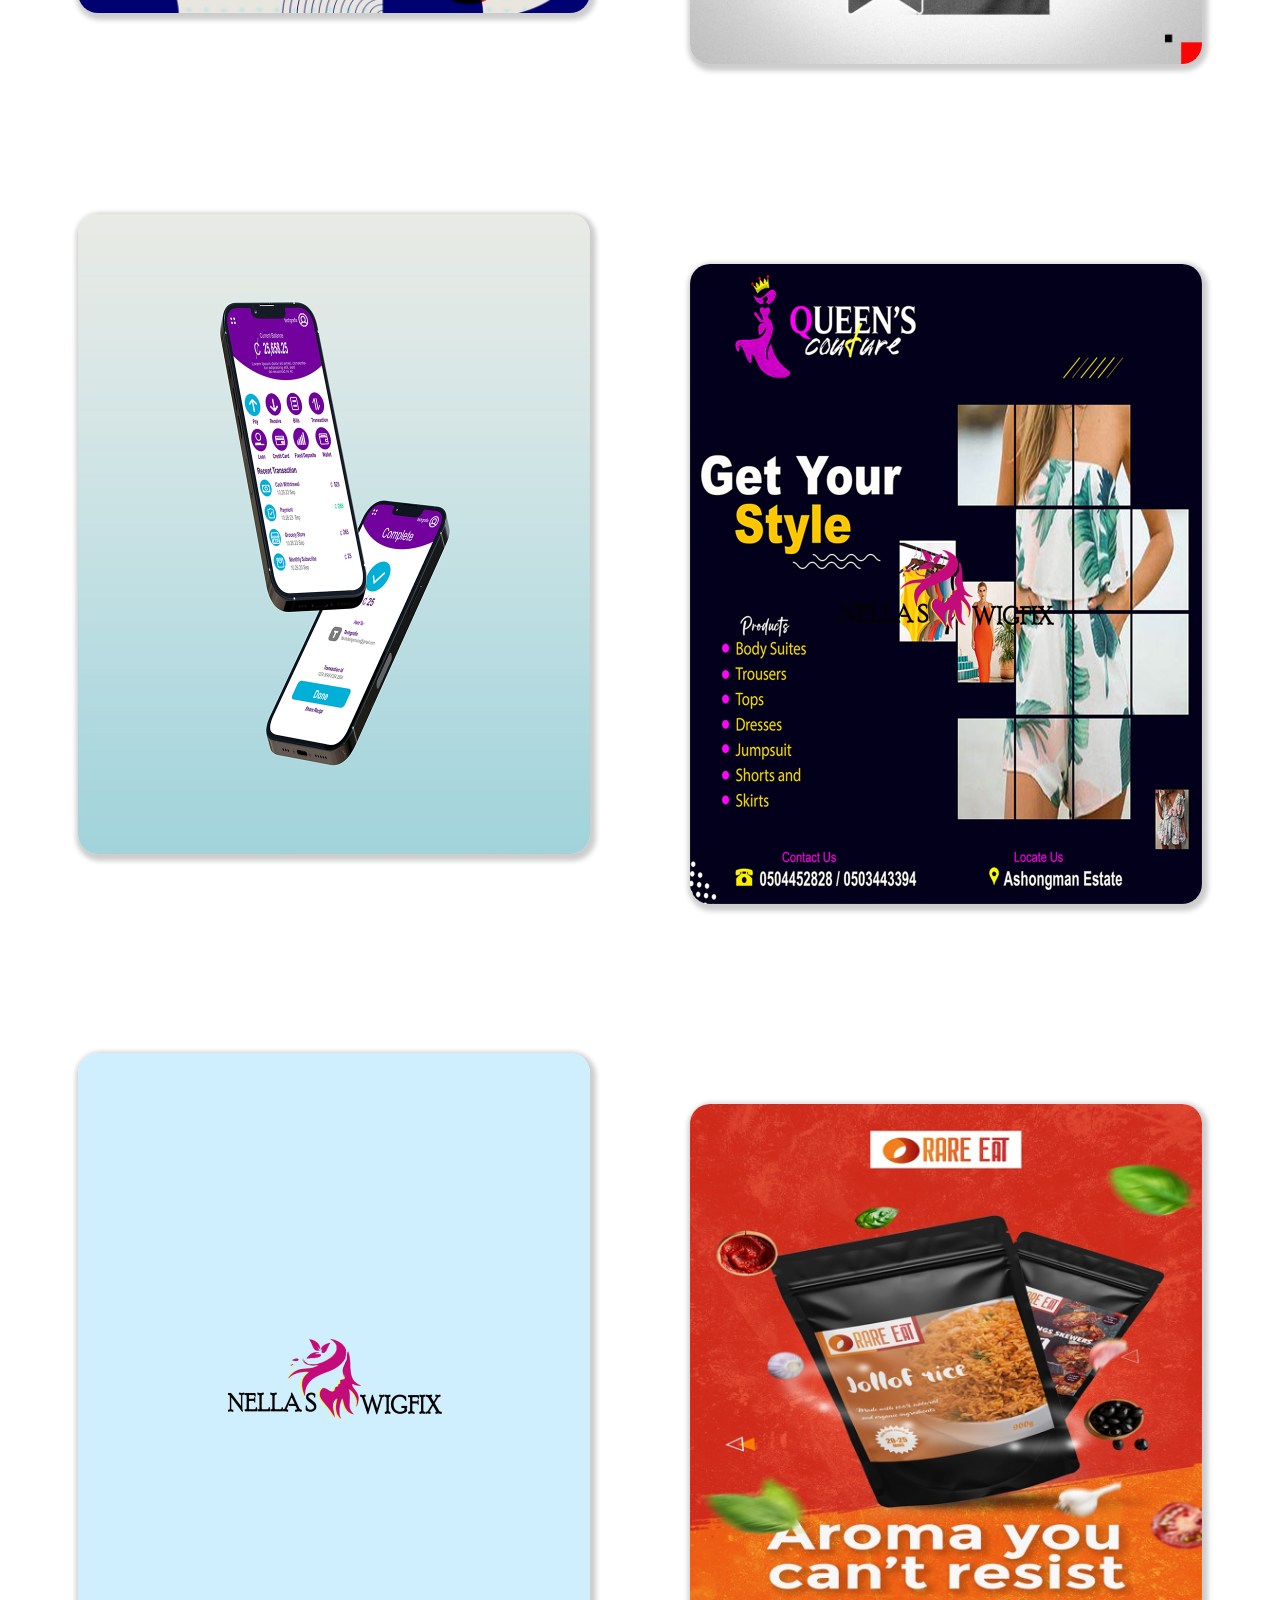
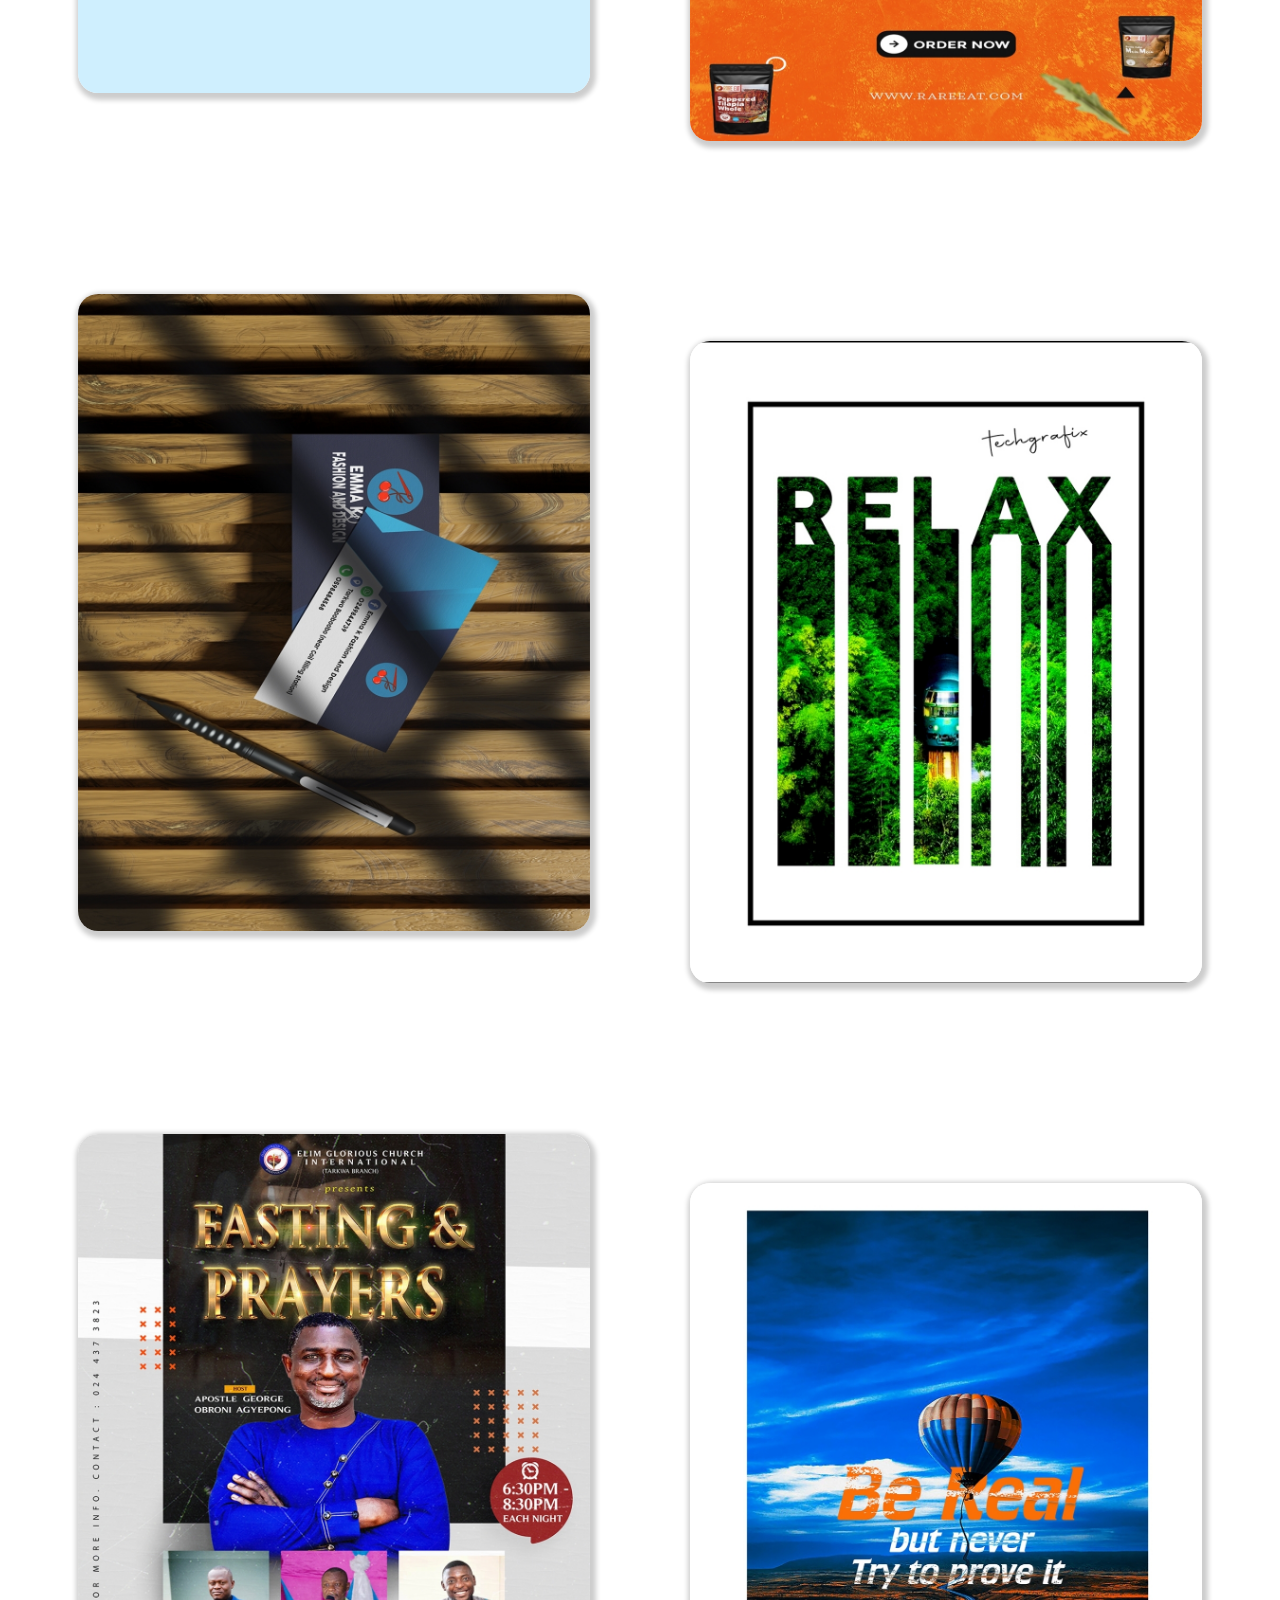
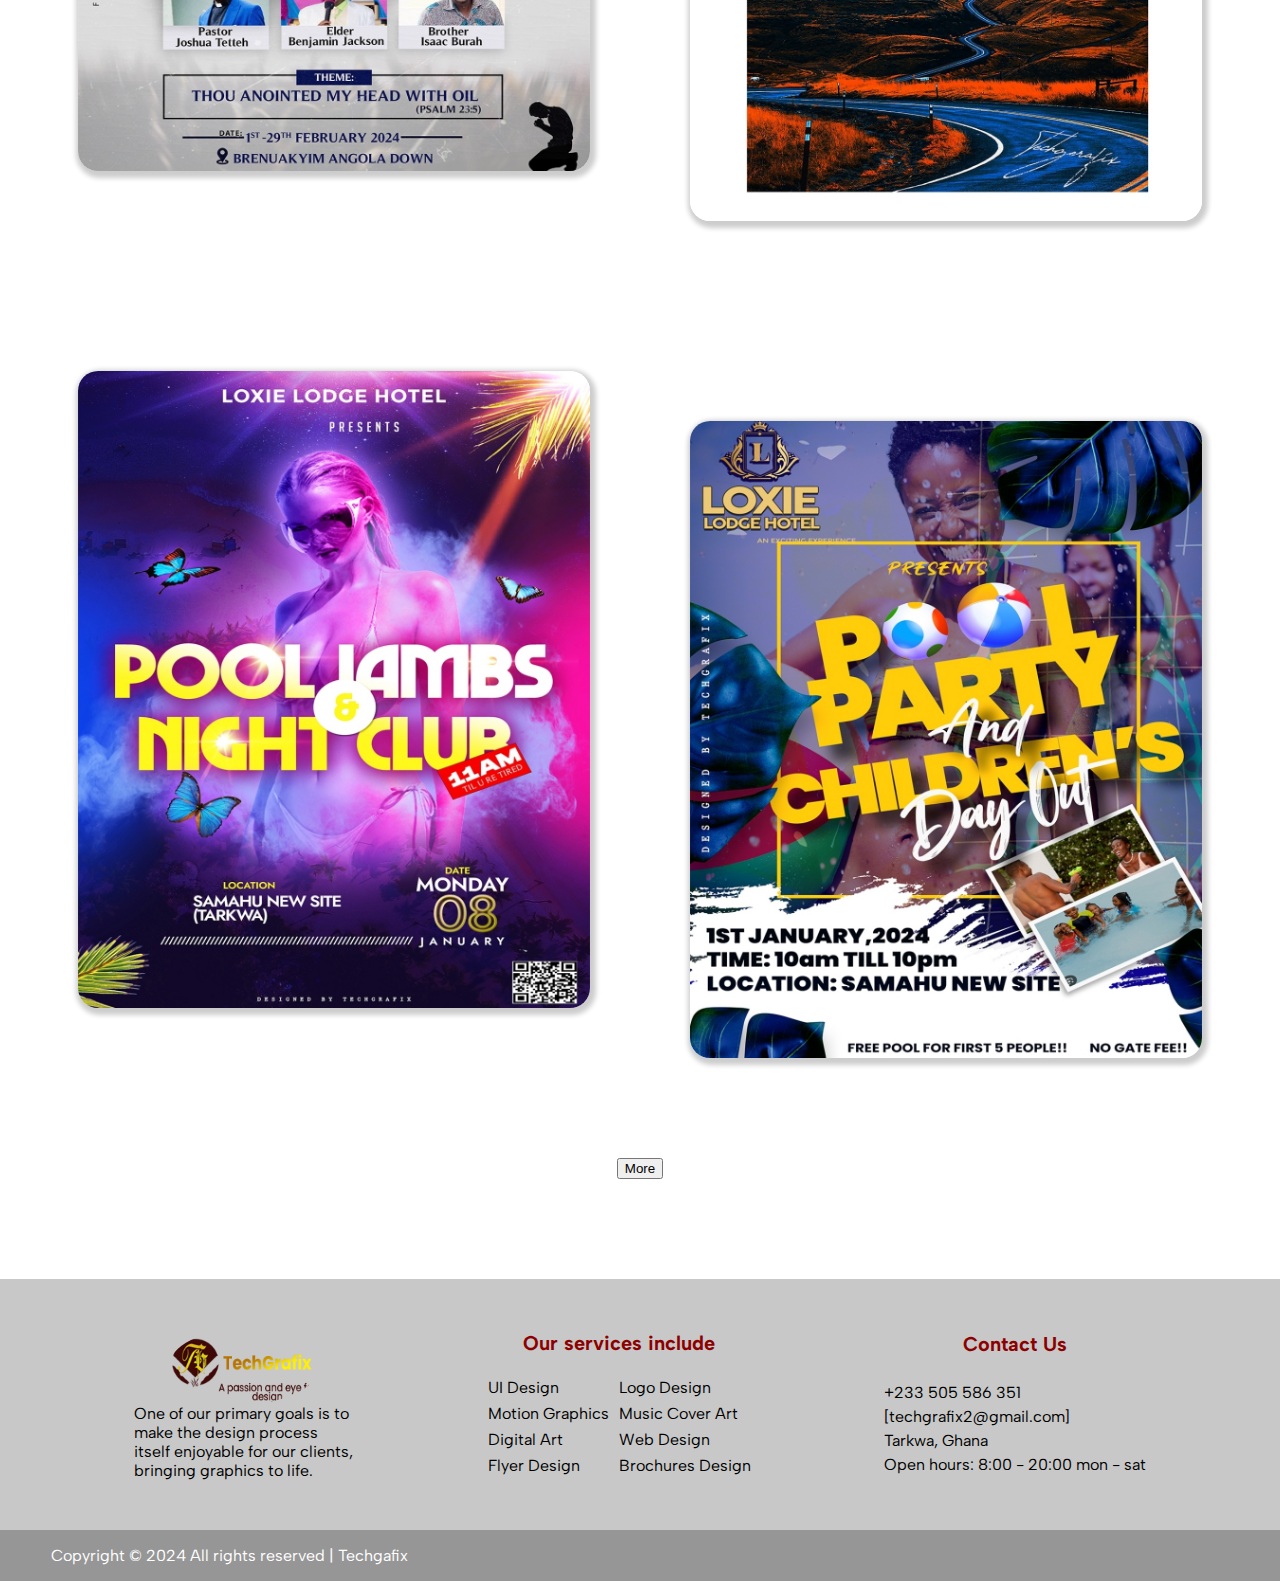
<file: html/Gallery.html>
<!DOCTYPE html>
<html lang="en">
<head>
     <title>TechGrafix: Gallery</title>
    <meta charset="UTF-8">
    <meta name="viewport" content="width=device-width, initial-scale=1.0">
    <link rel="preconnect" href="https://fonts.gstatic.com">
    <link href="https://fonts.googleapis.com/css2?family=Noto+Serif+Sinhala:wght@100;200;300;400;500;600;700;800;900&family=Albert+Sans:wght@100;200;300;400;500;600;700;800;900&display=swap" rel="stylesheet">
    <title>Techgrafix: Gallery</title>
    <link rel="stylesheet" href="../CSS/Gallery.css">
    <link rel="shortcut icon" href="../Imgaes/logo.png">
</head>
<body>
    
    <nav class="nav-bar">

        <div class="nav-bar-style">
            
            <div class="nav-bar-left-side">
                <img src="../Imgaes/logo.png" class="nav-bar-logo">
                
            </div>

            <div class="nav-bar-menu">

                <input type="checkbox" id="check">
                <label for="check">
                    <img src="../Imgaes/menu-svgrepo-com.svg" class="menu-btn">
                </label>

                <div class="nav-bar-right-side">
                    <a href="../index.html" style="text-decoration: none;"><span class="nav-bar-text">Home</span></a>
                    <a href="Gallery.html" style="text-decoration: none;"><span class="nav-bar-text1">Gallery</span></a>
                    <a href="About-Us.html" style="text-decoration: none;"><span class="nav-bar-text">About Us</span></a>
                    <a href="Contact-Us.html" style="text-decoration: none;"><span class="nav-bar-text">Contact Us</span></a>
                </div>

            </div>

        </div>

    </nav>

    <div class="container1">

        <div class="container1-style">
            
            <img src="../Imgaes/laptop-closing2-dark.jpg" class="container1-background-img">
            <span class="container1-text">View our amazing gallery of Digital art, UI/UX Design, Graphic design, Motion graphics, Logo and many more.</span>            

        </div>

    </div>

    <div class="container2">

        <div class="container2-style">

            <div class="container2-img-gellary">
                <img src="../Imgaes/human.jpg" class="img">
                <img src="../Imgaes/yellow-human.jpg" class="container2-img-poss">
            </div>

            <div class="container2-img-gellary">
                <img src="../Imgaes/99.jpg" class="img">
                <img src="../Imgaes/red-lady-human.jpg" class="container2-img-poss">
            </div>

            <div class="container2-img-gellary">
                <img src="../Imgaes/cert.jpg" class="img">
                <img src="../Imgaes/a2.jpg" class="container2-img-poss">
            </div>

             <div class="container2-img-gellary">
                <img src="../Imgaes/f.jpg" class="img">
                <img src="../Imgaes/36.jpg" class="container2-img-poss">
            </div>

              <div class="container2-img-gellary">
                <img src="../Imgaes/5.jpg" class="img">
                <img src="../Imgaes/xcz.jpg" class="container2-img-poss">
            </div>

             <div class="container2-img-gellary">
                <img src="../Imgaes/card.jpg" class="img">
                <img src="../Imgaes/relax.jpg" class="container2-img-poss">
            </div>
            
              <div class="container2-img-gellary">
                <img src="../Imgaes/church.jpg" class="img">
                <img src="../Imgaes/real.jpg" class="container2-img-poss">
            </div>

             <div class="container2-img-gellary">
                <img src="../Imgaes/party.jpg" class="img">
                <img src="../Imgaes/pool.jpg" class="container2-img-poss">
            </div>
            <a href="https://www.behance.net/theophiturkson1">
                <button class="container2-left-side-btn">More</button>
            </a>

        </div>

    </div>

    <footer class="footer">

        <div class="footer-style">
            
            <div class="footer-left-side">
                <div style="display: flex; align-items: center; gap: 20px;">
                    <img src="../Imgaes/logo1.png" class="footer-left-side-logo">
                    
                </div>
                <span class="footer-left-side-text2">One of our primary goals is to make the design process itself enjoyable for our clients, bringing graphics to life.</span>
            </div>

            <div class="footer-mid-side">
                <span class="footer-mid-side-text1">Our services include</span>
                <div class="footer-mid-side-text2">
                    <div style="display: flex; flex-direction: column;">
                        <span>UI Design</span>
                        <span>Motion Graphics</span>
                        <span>Digital Art</span>
                        <span>Flyer Design</span>
                    </div>
                    <div style="display: flex; flex-direction: column;">
                        <span>Logo Design</span>
                        <span>Music Cover Art</span>
                        <span>Web Design</span>
                        <span>Brochures Design</span>
                    </div>
                </div>
            </div>

            <div class="footer-right-side">
                <span class="footer-right-side-text1">Contact Us</span>
                <div class="footer-right-side-text2">
                    <div style="display: flex; flex-direction: column;line-height: 24px;">
                        <span>+233 505 586 351</span>
                        <span>[techgrafix2@gmail.com]</span>
                        <span>Tarkwa, Ghana</span>
                        <span>Open hours: 8:00 - 20:00 mon - sat</span>
                    </div>
            </div>

        </div>

    </footer>
    
    <footer class="copy-right">
        <div class="copy-right-style"><p>Copyright &copy; 2024 All rights reserved | Techgafix</p></div>
    </footer>

</body>
</html>
</file>
<file: CSS/styles.css>
body{
    margin: 0;
    font-family: Albert Sans;
}

.nav-bar{
    display: flex;
    align-items: center;
}

.nav-bar-style{
    display: flex;
    justify-content: space-between;
    align-items: center;
    background-color: rgb(200, 200, 200);
    width: 100%;
    height: 80px;
    border-bottom: 1px solid white;
    transition: 0.50s all;
}

.nav-bar-left-side{
    display: flex;
    align-items: center;
    margin-left: 3%;
    gap: 3%;
    width: 220px;
    transition: 0.50s all;
}

.nav-bar-logo{
    display: flex;
    width: 150px;
    
    cursor: pointer;
    transition: 0.50s all;
}

.nav-bar-menu{
    display: flex;
    flex-direction: row-reverse;
    align-items: center;
    justify-content: flex-start;
    width: 400px;
    margin-right: 2%;
    transition: all 0.50s;
}

#check{
    display: none;
    margin-left: 10px;
    transition: all 0.50s;
}

#check:checked ~ .nav-bar-right-side{
    display: none;
    transition: all 0.50s;
}

.menu-btn{
    display: none;
    width: 50px;
    cursor: pointer;
    transition: all 0.50s;
}

.nav-bar-logo-text{
    display: flex;
    font-size: 22px;
    color: white;
    font-weight: bold;
    cursor: pointer;
    transition: 0.50s all;
}

.nav-bar-right-side{
    display: flex;
    align-items: center;
    gap: 20px;
    transition: 0.50s all;
}

.nav-bar-text{
    display: flex;
    font-size: 20px;
    font-weight: bold;
    color: white;
    cursor: pointer;
    transition: all 0.50s;
}

.nav-bar-text:hover{
    color: rgb(140, 0, 0);
}

.nav-bar-text1{
    display: flex;
    font-size: 20px;
    font-weight: bold;
    cursor: pointer;
    color: rgb(140, 0, 0);
    transition: 0.50s all; 
}

.nav-bar-text1:hover{
    color: white;
}



.image-background{
    display: flex;
    transition: 0.50s all;
}

.image-background-style{
    display: flex;
    align-items: center;
    justify-content: center;
    background-color: rgb(140, 140, 140);
    width: 100%;
    height: 600px;
    transition: 0.50s all;
}

.the-back-image{
    display: flex;
    position: absolute;
    justify-content: center;
    width: 100%;
    object-fit: cover;
    mix-blend-mode: color-burn;
    transition: all 0.50s;
}

.the-back-text-align{
    display: flex;
    justify-content: center;
    align-items: flex-start;
    flex-direction: column;
    color: white;
    position: relative;
    transition: 0.50s all;
}

.the-back-text{
    font-size: 50px;
    width: 80%;
    transition: 0.50s all;
}

.the-back-text1{
    font-size: 20px;
    font-family: Noto Serif Sinhala;
    transition: 0.50s all;
}


.container1{
    display: flex;
    justify-content: center;
    align-items: center;
    position: relative;
    margin-top: -140px;
    margin-bottom: 100px;
    transition: 0.50s all;
}

.container1-style{
    display: flex;
    justify-content: space-between;
    align-items: top;
    width: 77.5%;
    height: 40%;
    gap: 30px;
    padding: 40px;
    background-color: white;
    box-shadow: 3px 4px 5px 4px rgba(0, 0, 0, 0.1);
    transition: 0.50s all;
}

.first-container1, .sec-container1{
    display: flex;
    flex-direction: column;
    border-right: 1px solid gray;
    gap: 10px;
    transition: 0.50s all;
}

.third-container1{
    display: flex;
    flex-direction: column;
    gap: 10px;
    transition: 0.50s all;
}

.ver-line{
    display: flex;
    background-color: gray;
    width: 0.1%;
    height: 250px;
    margin-left: -250px;
    transition: 0.50s all;
}

.container1-upper-text{
    display: flex;
    font-size: 30px;
    color: black;
    margin: 0;
    padding-bottom: 10px;
    transition: 0.50s all;
}

.container1-text{
    display: flex;
    font-size: 18px;
    width: 80%;
    margin-bottom: 15px;
    transition: 0.50s all;
}



.container2{
    display: flex;
    justify-content: center;
    margin-bottom: 100px;
}

.container2-style{
    display: flex;
    justify-content: space-between;
    align-items: center;
    width: 82.5%;
    height: auto;
    transition: 0.50s all;
}

.container1-left-side{
    display: flex;
    flex-direction: column;
    transition: 0.50s all;
}

.container2-left-side-text1{
    display: flex;
    font-family: Noto Serif Sinhala;
    width: clamp(300px, 50%, 50%);
    line-height: 44px;
    transition: 0.50s all;
}

.container2-left-side-text2{
    display: flex;
    font-family: Noto Serif Sinhala;
    width: clamp(300px,50%,50%);
    font-size: 20px;
    font-weight: bold;
    transition: 0.50s all;
}

.container2-left-side-text3{
    display: flex;
    width: clamp(300px,35%,40%);
    line-height: 24px;
    transition: 0.50s all;
}

.container2-right-side{
    display: flex;
    object-fit: cover;
    border-radius: 15px;
    width: clamp(300px, 30%, 40%);
    transition: 0.50s all;
}



.container3{
    display: flex;
    justify-content: center;
    align-items: center;
    margin-bottom: 200px;
}

.container3-style{
    display: flex;
    justify-content: center;
    align-items: center;
    width: 82.5%;
    transition: 0.50s all;
}

.container3-left-side{
    display: flex;
    object-fit: cover;
    border-radius: 15px;
    width: 150%;
    height: 350px;
    transition: 0.50s all;
}

.container3-right-side{
    display: flex;
    flex-direction: column;
    transition: 0.50s all;
}

.container3-right-side-style{
    display: flex;
    flex-direction: column;
    margin-left: 53%;
    transition: 0.50s all;
}

.container3-right-side-text1{
    display: flex;
    font-family: Noto Serif Sinhala;
    width: 80%;
    line-height: 44px;
    transition: 0.50s all;
}

.container3-right-side-text2{
    display: flex;
    font-size: 18px;
    width: 100%;
    line-height: 24px;
    transition: 0.50s all;
}

.container3-right-side-text3-style{
    display: flex;
    flex-direction: column;
    flex-wrap: wrap;
    gap: 15px;
    font-weight: bold;
    width: fit-content;
    transition: 0.50s all;
}


.container3-text3{
    display: flex;
    padding-bottom: 3px;
    border-bottom: 3px solid green;
    cursor: pointer;
    width:fit-content;
    transition: 0.50s all;
}

.container3-text3:hover{
    border-bottom: 3px solid rgb(0, 200, 0);
}



.container4{
    display: flex;
    justify-content: center;
    margin-bottom: 200px;
}

.container4-style{
    display: flex;
    align-items: center;
    justify-content: space-between;
    width: 82.5%;
    gap: 3%;
    height: auto;
    transition: 0.50s all;
}

.container4-first-card, .container4-sec-card, .container4-third-card{
    display: flex;
    flex-direction: column;
    align-items: flex-start;
    gap: 5%;
    width: 30%;
    height: 700px;
    border-radius: 10px;
    box-shadow: 2px 3px 5px 4px rgba(0, 0, 0, 0.1);
    transition: 0.50s all;
}

.container4-image{
    display: flex;
    width: 100%;
    height: 300px;
    border-radius: 10px;
    border-bottom-left-radius: 0;
    border-bottom-right-radius: 0;
    object-fit: cover;
    transition: 0.50s all;
}

.container4-text1{
    display: flex;
    margin: 0;
    margin-left: 30px;
    transition: 0.50s all;
}

.container4-text2{
    display: flex;
    margin-left: 30px;
    width: 80%;
    transition: 0.50s all;
}




.container5{
    display: flex;
    justify-content: center;
}

.container5-style{
    display: flex;
    align-items: center;
    justify-content: space-between;
    width: 82.5%;
    height: auto;
    transition: 0.50s all;
}

.container5-left-side{
    display: flex;
    flex-direction: column;
    align-items: flex-start;
    gap: 20px;
    transition: 0.50s all;
}

.container5-left-side-text1{
    display: flex;
    font-family: Noto Serif Sinhala;
    margin: 0;
    width: clamp(350px,50%,50%);
    transition: 0.50s all;
}

.container5-left-side-text2{
    display: flex;
    width: clamp(320px,35%,35%);
    line-height: 24px;
    transition: 0.50s all;
}

.container5-left-side-btn{
    display: flex;
    justify-content: center;
    align-items: center;
    width: 150px;
    height: 40px;
    font-size: 16px;
    color: white;
    background-color: rgb(140, 0, 0);
    border: none;
    border-radius: 10px;
    cursor: pointer;
    transition: 0.50s all;
}

.container5-left-side-btn:hover{
    color: rgb(140, 0, 0);
    background-color: white;
    box-shadow: 2px 3px 5px 4px rgba(0, 0, 0, 0.1);
    transition: 0.50s all;
}

.container5-right-side{
    display: flex;
    width: clamp(300px,50%,50%);
    transition: 0.50s all;
}



.footer{
    display: flex;
    margin-top: 100px;
}

.footer-style{
    display: flex;
    justify-content: space-evenly;
    width: 100%;
    height: auto;
    padding-top: 50px;
    padding-bottom: 50px;
    background-color: rgb(200, 200, 200);
    transition: 0.50s all;
}


.footer-left-side{
    display: flex;
    justify-content: center;
    align-items: center;
    flex-direction: column;
    transition: 0.50s all;
}

.footer-mid-side{
    display: flex;
    justify-content: center;
    align-items: center;
    flex-direction: column;
    transition: 0.50s all;
}

.footer-right-side{
    display: flex;
    justify-content: center;
    align-items: center;
    flex-direction: column;
    transition: 0.50s all;
}

.footer-left-side-logo{
    width: 60px;
    border-radius: 50%;
    transition: 0.50s all;
}

.footer-left-side-text1{
    display: flex;
    font-size: 22px;
    font-weight: bold;
    color: rgb(140, 0, 0);
    transition: 0.50s all;
}

.footer-left-side-text2{
    display: flex;
    font-size: 16px;
    width: 220px;
    transition: 0.50s all;
}


.footer-mid-side-text1, .footer-right-side-text1{
    display: flex;
    font-size: 20px;
    font-weight: bold;
    color: rgb(140, 0, 0);
    transition: 0.50s all;
}

.footer-mid-side-text2{
    display: flex;
    align-items: center;
    justify-content: center;
    margin-top: 20px;
    gap: 10px;
    line-height: 26px;
    transition: 0.50s all;
}

.footer-right-side-text2{
    display: flex;
    align-items: center;
    justify-content: center;
    margin-top: 25px;
    gap: 10px;
    line-height: 26px;
    transition: 0.50s all;
}


.copy-right{
    display: flex;
}

.copy-right-style{
    display: flex;
    justify-content: flex-start;
    align-items: center;
    padding-left: 4%;
    color: white;
    width: 100%;
    height: auto;
    background-color: rgb(150, 150, 150);
}



@media (max-width:1200px) {
    
.nav-bar-logo{
    display: flex;
    width: 50px;
    border-radius: 50%;
    cursor: pointer;
}

.nav-bar-logo-text{
    display: flex;
    font-size: 20px;
    color: white;
    font-weight: bold;
    cursor: pointer;
}

.nav-bar-text{
    display: flex;
    font-size: 18px;
    font-weight: bold;
    color: white;
    cursor: pointer;
    transition: all 0.50s;
}

.nav-bar-text:hover{
    color: rgb(140, 0, 0);
}

.nav-bar-text1{
    display: flex;
    font-size: 18px;
    font-weight: bold;
    cursor: pointer;
    color: rgb(140, 0, 0);
    transition: 0.50s all; 
}

.the-back-image{
    display: flex;
    position: absolute;
    justify-content: center;
    width: 100%;
    margin-top: 100px;
    object-fit: cover;
    mix-blend-mode: color-burn;
}

}


@media (max-width:800px) {
    
.nav-bar-menu{
    display: flex;
    flex-direction: row-reverse;
    align-items: center;
    justify-content: flex-start;
    width: auto;
    margin-right: 2%;
}

#check{
    display: none;
    margin-left: 10px;
}

#check:checked ~ .nav-bar-right-side{
    display: flex;
}

.menu-btn{
    display: flex;
    width: 50px;
    cursor: pointer;
}

.nav-bar-right-side{
    display: none;
    position: relative;
    flex-direction: column;
    align-items: center;
    justify-content: center;
    top: 147px;
    right: -30%;
    height: 180px;
    background-color: rgb(200, 200, 200);
    padding: 16.5px;
    padding-left: 32px;
    padding-right: 32px;
    gap: 30px;
    border: 1px solid white;
    transition: 0.50s all;
}



.the-back-text-align{
    display: flex;
    justify-content: center;
    align-items: flex-start;
    flex-direction: column;
    color: white;
    position: relative;
    margin-left: 30px;
}


.the-back-image{
    display: flex;
    position: absolute;
    justify-content: center;
    width: 100%;
    margin-top: 150px;
    object-fit: cover;
    mix-blend-mode: color-burn;
}




.container1-style{
    display: flex;
    flex-direction: column;
    justify-content: space-between;
    align-items: top;
    width: 77.5%;
    height: 40%;
    gap: 30px;
    padding: 40px;
    background-color: white;
    box-shadow: 3px 4px 5px 4px rgba(0, 0, 0, 0.1);
}

.first-container1, .sec-container1{
    display: flex;
    flex-direction: column;
    border-right: none;
    border-bottom: 1px solid gray;
    gap: 10px;
}

.container1-upper-text{
    display: flex;
    width: 100%;
}

.container1-text{
    display: flex;
    width: 100%;
}




.container2-style{
    display: flex;
    flex-direction: column;
    justify-content: center;
    align-items: center;
    width: 82.5%;
    height: auto;
}

.container2-left-side-text1{
    display: flex;
    text-align: center;
    font-family: Noto Serif Sinhala;
    width: 100%;
    line-height: 44px;
}

.container2-left-side-text2{
    display: flex;
    text-align: center;
    font-family: Noto Serif Sinhala;
    width: 100%;
    font-size: 20px;
    font-weight: bold;
}

.container2-left-side-text3{
    display: flex;
    text-align: center;
    width: 100%;
    line-height: 24px;
    margin-bottom: 20px;
}

.container2-right-side{
    display: flex;
    object-fit: cover;
    border-radius: 15px;
    width: 40%;
}


.container3-style{
    display: flex;
    flex-direction: column-reverse;
    justify-content: center;
    align-items: center;
    width: 82.5%;
}

.container3-left-side{
    display: flex;
    object-fit: cover;
    border-radius: 15px;
    width: 100%;
    height: 300px;
    margin-top: 30px;
}

.container3-right-side-style{
    display: flex;
    flex-direction: column;
    align-items: center;
    justify-content: center;
    text-align: center;
    margin-left: 0%;
}

.container3-right-side-text3-style{
    display: flex;
    flex-direction: row;
    align-items: center;
    justify-content: center;
    gap: 25px;
    font-weight: bold;
    width: fit-content;
}




.container4-style{
    display: flex;
    flex-direction: column;
    align-items: center;
    justify-content: space-between;
    width: 82.5%;
    height: auto;
}

.container4-first-card, .container4-sec-card, .container4-third-card{
    display: flex;
    flex-direction: column;
    align-items: flex-start;
    width: 100%;
    height: auto;
    padding-bottom: 30px;
    border-radius: 10px;
    box-shadow: 2px 3px 5px 4px rgba(0, 0, 0, 0.1);
    margin-bottom: 50px;
}

.container4-image{
    display: flex;
    width: 100%;
    height: 250px;
    border-radius: 10px;
    border-bottom-left-radius: 0;
    border-bottom-right-radius: 0;
    object-fit: cover;
    margin-bottom: 30px;
}



.container5-style{
    display: flex;
    align-items: center;
    justify-content: center;
    flex-direction: column;
    width: 82.5%;
    height: auto;
}

.container5-left-side{
    display: flex;
    flex-direction: column;
    align-items: center;
    gap: 20px;
}

.container5-left-side-text1{
    display: flex;
    text-align: center;
    font-family: Noto Serif Sinhala;
    margin-left: 5%;
    width: 80%;
}

.container5-left-side-text2{
    display: flex;
    width: 100%;
    text-align: center;
    line-height: 24px;
}

.container5-left-side-btn{
    display: flex;
    justify-content: center;
    align-items: center;
    width: 150px;
    height: 40px;
    font-size: 16px;
    color: white;
    background-color: rgb(140, 0, 0);
    border: none;
    border-radius: 10px;
    cursor: pointer;
    margin-bottom: 20px;
    transition: 0.50s all;
}

.container5-left-side-btn:hover{
    color: rgb(140, 0, 0);
    background-color: white;
    box-shadow: 2px 3px 5px 4px rgba(0, 0, 0, 0.1);
}

.container5-right-side{
    display: flex;
    width: 50%;
}



.footer{
    display: flex;
    margin-top: 100px;
}

.footer-style{
    display: flex;
    flex-direction: column;
    align-items: center;
    justify-content: center;
    gap: 50px;
    width: 100%;
    height: auto;
    padding-top: 50px;
    padding-bottom: 50px;
    background-color: rgb(200, 200, 200);
}


.footer-left-side{
    display: flex;
    text-align: center;
    gap: 30px;
    justify-content: center;
    align-items: center;
    flex-direction: column;
    padding-bottom: 20px;
    border-bottom: 1px solid gray;
}

.footer-mid-side{
    display: flex;
    justify-content: center;
    align-items: center;
    flex-direction: column;
    gap: 30px;
    padding-bottom: 20px;
    border-bottom: 1px solid gray;
}

.footer-right-side{
    display: flex;
    justify-content: center;
    align-items: center;
    flex-direction: column;
    gap: 30px;
}

.footer-left-side-logo{
   width: 150px;
    border-radius: 50%;
    transition: 0.50s all;
   
}

.footer-left-side-text1{
    display: flex;
    font-size: 22px;
    font-weight: bold;
    color: rgb(140, 0, 0);
}

.footer-left-side-text2{
    display: flex;
    font-size: 16px;
    width: 220px;
}


.footer-mid-side-text1, .footer-right-side-text1{
    display: flex;
    font-size: 20px;
    font-weight: bold;
    color: rgb(140, 0, 0);
}

.footer-mid-side-text2{
    display: flex;
    align-items: center;
    justify-content: center;
    margin-top: 0px;
    gap: 10px;
    line-height: 26px;
}

.footer-right-side-text2{
    display: flex;
    align-items: center;
    justify-content: center;
    margin-top: 0px;
    gap: 10px;
    line-height: 26px;
}

}


@media (max-width:635px) {
    
.nav-bar-right-side{
    display: none;
    position: relative;
    flex-direction: column;
    align-items: center;
    justify-content: center;
    top: 147px;
    right: -28%;
    height: 180px;
    background-color: rgb(200, 200, 200);
    padding: 16.5px;
    padding-left: 32px;
    padding-right: 32px;
    gap: 30px;
    border: 1px solid white;
    transition: 0.50s all;
}

}

@media (max-width:480px) {

    .nav-bar-right-side{
    display: none;
    position: relative;
    flex-direction: column;
    align-items: center;
    justify-content: center;
    top: 147px;
    right: -26%;
    height: 180px;
    background-color: rgb(200, 200, 200);
    padding: 16.5px;
    padding-left: 32px;
    padding-right: 32px;
    gap: 20px;
    border: 1px solid white;
    transition: 0.50s all;
}
    
}


@media (max-width:530px) {
    
.the-back-image{
    display: flex;
    position: absolute;
    justify-content: center;
    width: 100%;
    margin-top: 200px;
    object-fit: cover;
    mix-blend-mode: color-burn;
}

}
</file>
<file: CSS/About-Us.css>
body{
    margin: 0;
    font-family: Albert Sans;
}

.nav-bar{
    display: flex;
    align-items: center;
}

.nav-bar-style{
    display: flex;
    justify-content: space-between;
    align-items: center;
    background-color: rgb(200, 200, 200);
    width: 100%;
    height: 80px;
    border-bottom: 1px solid white;
    transition: 0.50s all;
}

.nav-bar-left-side{
    display: flex;
    align-items: center;
    margin-left: 3%;
    gap: 3%;
    width: 220px;
    transition: 0.50s all;
}

.nav-bar-logo{
    display: flex;
    width: 150px;
   
    cursor: pointer;
    transition: 0.50s all;
}

.nav-bar-menu{
    display: flex;
    flex-direction: row-reverse;
    align-items: center;
    justify-content: flex-start;
    width: 400px;
    margin-right: 2%;
}

#check{
    display: none;
    margin-left: 10px;
}

#check:checked ~ .nav-bar-right-side{
    display: none;
}

.menu-btn{
    display: none;
    width: 50px;
    cursor: pointer;
}

.nav-bar-logo-text{
    display: flex;
    font-size: 22px;
    color: white;
    font-weight: bold;
    cursor: pointer;
    transition: 0.50s all;
}

.nav-bar-right-side{
    display: flex;
    align-items: center;
    gap: 20px;
    transition: 0.50s all;
}

.nav-bar-text{
    display: flex;
    font-size: 20px;
    font-weight: bold;
    color: white;
    cursor: pointer;
    transition: all 0.50s;
}

.nav-bar-text:hover{
    color: rgb(140, 0, 0);
}

.nav-bar-text1{
    display: flex;
    font-size: 20px;
    font-weight: bold;
    cursor: pointer;
    color: rgb(140, 0, 0);
    transition: 0.50s all; 
}

.nav-bar-text1:hover{
    color: white;
}



.container1{
    display: flex;
    margin-bottom: 300px;
}

.container1-style{
    display: flex;
    flex-direction: column;
    width: 100%;
    height: auto;
    align-items: center;
}

.container1-background-img{
    display: flex;
    width: 100%;
    height: 600px;
    object-fit: cover;
}

.container1-text{
    display: flex;
    position: relative;
    flex-direction: column;
    justify-content: center;
    gap: 20px;
    height: auto;
    margin-top: -350px;
    font-family: Noto serif sinhala;
    color: white;
}

.container1-text1{
    display: flex;
    font-size: 40px;
    width: fit-content;
    margin-left: 10%;
    margin-right: 10%;
}

.container1-text2{
    display: flex;
    font-size: 20px;
    width: fit-content;
    margin-left: 10%;
    margin-right: 10%;
}



.container2{
    display: flex;
    justify-content: center;
    align-items: center;
}

.container2-style{
    display: flex;
    flex-direction: column;
    align-items: center;
    text-align: center;
    width: 80%;
    gap: 40px;
    height: auto;
}

.container2-image1,.container2-image2{
    display: flex;
    width: 50%;
    border-radius: 10px;
}

.container2-text1, .container2-text2{
    width: 80%;
    font-size: 18px;
    line-height: 26px;
    margin-bottom: 40px;
}



.container3{
    display: flex;
    justify-content: center;
    align-items: center;
    margin-top: 100px;
}

.container3-style{
    display: flex;
    flex-direction: column;
    align-items: center;
    justify-content: center;
    text-align: center;
    width: 80%;
    gap: 30px;
    height: auto;
}

h1{
    margin: 0;
}

.contanier3-text1-h{
    display: flex;
    align-items: center;
    justify-content: center;
}

.container3-text2{
    display: flex;
    text-align: start;
    font-size: 18px;
    gap: 10px;
}

.container3-text3{
    display: flex;
    font-size: 20px;
    font-weight: 500;
    width: 80%;
}

.container3-text2-2{
    display: flex;
    flex-direction: column;
    font-size: 18px;
    gap: 10px;
}

.container3-text4{
    display: flex;
    font-size: 18px;
    gap: 20px;
}
















.footer{
    display: flex;
    margin-top: 100px;
}

.footer-style{
    display: flex;
    justify-content: space-evenly;
    width: 100%;
    height: auto;
    padding-top: 50px;
    padding-bottom: 50px;
    background-color: rgb(200, 200, 200);
    transition: 0.50s all;
}


.footer-left-side{
    display: flex;
    justify-content: center;
    align-items: center;
    flex-direction: column;
    transition: 0.50s all;
}

.footer-mid-side{
    display: flex;
    justify-content: center;
    align-items: center;
    flex-direction: column;
    transition: 0.50s all;
}

.footer-right-side{
    display: flex;
    justify-content: center;
    align-items: center;
    flex-direction: column;
    transition: 0.50s all;
}

.footer-left-side-logo{
    width: 150px;
    border-radius: 50%;
    transition: 0.50s all;
}

.footer-left-side-text1{
    display: flex;
    font-size: 22px;
    font-weight: bold;
    color: rgb(140, 0, 0);
    transition: 0.50s all;
}

.footer-left-side-text2{
    display: flex;
    font-size: 16px;
    width: 220px;
    transition: 0.50s all;
}


.footer-mid-side-text1, .footer-right-side-text1{
    display: flex;
    font-size: 20px;
    font-weight: bold;
    color: rgb(140, 0, 0);
    transition: 0.50s all;
}

.footer-mid-side-text2{
    display: flex;
    align-items: center;
    justify-content: center;
    margin-top: 20px;
    gap: 10px;
    line-height: 26px;
    transition: 0.50s all;
}

.footer-right-side-text2{
    display: flex;
    align-items: center;
    justify-content: center;
    margin-top: 25px;
    gap: 10px;
    line-height: 26px;
    transition: 0.50s all;
}


.copy-right{
    display: flex;
}

.copy-right-style{
    display: flex;
    justify-content: flex-start;
    align-items: center;
    padding-left: 4%;
    color: white;
    width: 100%;
    height: auto;
    background-color: rgb(150, 150, 150);
}



@media (max-width:1200px) {

.container2-image1,.container2-image2{
    display: flex;
    width: 60%;
    border-radius: 10px;
}
    
}

@media (max-width:800px) {
    
.nav-bar-menu{
    display: flex;
    flex-direction: row-reverse;
    align-items: center;
    justify-content: flex-start;
    width: auto;
    margin-right: 2%;
}

#check{
    display: none;
    margin-left: 10px;
}

#check:checked ~ .nav-bar-right-side{
    display: flex;
}

.menu-btn{
    display: flex;
    width: 50px;
    cursor: pointer;
}

.nav-bar-right-side{
    display: none;
    position: relative;
    flex-direction: column;
    align-items: center;
    justify-content: center;
    top: 147px;
    right: -29%;
    height: 180px;
    background-color: rgb(200, 200, 200);
    padding: 16.5px;
    padding-left: 32px;
    padding-right: 32px;
    gap: 30px;
    border: 1px solid white;
    transition: 0.50s all;
}


.container2-image1,.container2-image2{
    display: flex;
    width: 70%;
    border-radius: 10px;
}



.footer{
    display: flex;
    margin-top: 100px;
}

.footer-style{
    display: flex;
    flex-direction: column;
    align-items: center;
    justify-content: center;
    gap: 50px;
    width: 100%;
    height: auto;
    padding-top: 50px;
    padding-bottom: 50px;
    background-color: rgb(200, 200, 200);
}


.footer-left-side{
    display: flex;
    text-align: center;
    gap: 30px;
    justify-content: center;
    align-items: center;
    flex-direction: column;
    padding-bottom: 20px;
    border-bottom: 1px solid gray;
}

.footer-mid-side{
    display: flex;
    justify-content: center;
    align-items: center;
    flex-direction: column;
    gap: 30px;
    padding-bottom: 20px;
    border-bottom: 1px solid gray;
}

.footer-right-side{
    display: flex;
    justify-content: center;
    align-items: center;
    flex-direction: column;
    gap: 30px;
}

.footer-left-side-logo{
    width: 160%;
    border-radius: 50%;
   
}

.footer-left-side-text1{
    display: flex;
    font-size: 22px;
    font-weight: bold;
    color: rgb(140, 0, 0);
}

.footer-left-side-text2{
    display: flex;
    font-size: 16px;
    width: 220px;
}


.footer-mid-side-text1, .footer-right-side-text1{
    display: flex;
    font-size: 20px;
    font-weight: bold;
    color: rgb(140, 0, 0);
}

.footer-mid-side-text2{
    display: flex;
    align-items: center;
    justify-content: center;
    margin-top: 0px;
    gap: 10px;
    line-height: 26px;
}

.footer-right-side-text2{
    display: flex;
    align-items: center;
    justify-content: center;
    margin-top: 0px;
    gap: 10px;
    line-height: 26px;
}

}

@media (max-width:680px) {
    
.nav-bar-right-side{
    display: none;
    position: relative;
    flex-direction: column;
    align-items: center;
    justify-content: center;
    top: 147px;
    right: -28%;
    height: 180px;
    background-color: rgb(200, 200, 200);
    padding: 16.5px;
    padding-left: 32px;
    padding-right: 32px;
    gap: 30px;
    border: 1px solid white;
    transition: 0.50s all;
}

}

@media (max-width:580px) {
    
.nav-bar-right-side{
    display: none;
    position: relative;
    flex-direction: column;
    align-items: center;
    justify-content: center;
    top: 147px;
    right: -27%;
    height: 180px;
    background-color: rgb(200, 200, 200);
    padding: 16.5px;
    padding-left: 32px;
    padding-right: 32px;
    gap: 30px;
    border: 1px solid white;
    transition: 0.50s all;
}

.container2-image1,.container2-image2{
    display: flex;
    width: 80%;
    border-radius: 10px;
}

}

@media (max-width:565px) {
    
.nav-bar-right-side{
    display: none;
    position: relative;
    flex-direction: column;
    align-items: center;
    justify-content: center;
    top: 147px;
    right: -27%;
    height: 180px;
    background-color: rgb(200, 200, 200);
    padding: 16.5px;
    padding-left: 32px;
    padding-right: 32px;
    gap: 30px;
    border: 1px solid white;
    transition: 0.50s all;
}

}

@media (max-width:480px) {

.nav-bar-right-side{
    display: none;
    position: relative;
    flex-direction: column;
    align-items: center;
    justify-content: center;
    top: 147px;
    right: -26%;
    height: 180px;
    background-color: rgb(200, 200, 200);
    padding: 16.5px;
    padding-left: 32px;
    padding-right: 32px;
    gap: 20px;
    border: 1px solid white;
    font-size: 12px;
    transition: 0.50s all;
}

.container2-image1,.container2-image2{
    display: flex;
    width: 90%;
    border-radius: 10px;
}
    
}
</file>
<file: CSS/Contact-Us.css>
body{
    margin: 0;
    font-family: Albert Sans;
}

.nav-bar{
    display: flex;
    align-items: center;
}

.nav-bar-style{
    display: flex;
    justify-content: space-between;
    align-items: center;
    background-color: rgb(200, 200, 200);
    width: 100%;
    height: 80px;
    border-bottom: 1px solid white;
    transition: 0.50s all;
}

.nav-bar-left-side{
    display: flex;
    align-items: center;
    margin-left: 3%;
    gap: 3%;
    width: 220px;
    transition: 0.50s all;
}

.nav-bar-logo{
    display: flex;
    width: 150px;
    
    cursor: pointer;
    transition: 0.50s all;
}

.nav-bar-menu{
    display: flex;
    flex-direction: row-reverse;
    align-items: center;
    justify-content: flex-start;
    width: 400px;
    margin-right: 2%;
}

#check{
    display: none;
    margin-left: 10px;
}

#check:checked ~ .nav-bar-right-side{
    display: none;
}

.menu-btn{
    display: none;
    width: 50px;
    cursor: pointer;
}

.nav-bar-logo-text{
    display: flex;
    font-size: 22px;
    color: white;
    font-weight: bold;
    cursor: pointer;
    transition: 0.50s all;
}

.nav-bar-right-side{
    display: flex;
    align-items: center;
    gap: 20px;
    transition: 0.50s all;
}

.nav-bar-text{
    display: flex;
    font-size: 20px;
    font-weight: bold;
    color: white;
    cursor: pointer;
    transition: all 0.50s;
}

.nav-bar-text:hover{
    color: rgb(140, 0, 0);
}

.nav-bar-text1{
    display: flex;
    font-size: 20px;
    font-weight: bold;
    cursor: pointer;
    color: rgb(140, 0, 0);
    transition: 0.50s all; 
}

.nav-bar-text1:hover{
    color: white;
}



.container1{
    display: flex;
    margin-bottom: 100px;
}

.container1-style{
    display: flex;
    flex-direction: column;
    width: 100%;
    height: auto;
    align-items: center;
}

.container1-background-img{
    display: flex;
    width: 100%;
    height: 600px;
    object-fit: cover;
}




.container1-text{
    display: flex;
    flex-direction: column;
    font-family: Noto serif sinhala;
    gap: 10px;
    margin-top: 70px;
    margin-left: 10%;
    margin-right: 10%;
}

.container1-text1{
    color: white;
    font-size: 50px;
    width: fit-content;
}


.container1-text2{
    color: white;
    font-size: 36px;
    width: fit-content;
}

.container1-text3{
    color: gold;
    font-size: 26px;
    width: fit-content;
}


.container2{
    display: flex;
    justify-content: center;
    margin-bottom: 100px;
}

.container2-style{
    display: flex;
    justify-content: center;
    width: 80%;
    height: auto;
    padding: 30px;
    padding-bottom: 100px;
    background-color: white;
    box-shadow: 0px 0px 5px 4px rgba(0, 0, 0, 0.2);
}

.container2-img{
    display: flex;
    width: 100%;
    height: 600px;
    background-color: rgb(150, 150, 150);
}



.container3{
    display: flex;
    justify-content: center;
}

.container3-style{
    display: flex;
    align-items: center;
    width: 84%;
    height: auto;
    gap: 25%;
    transition: all 0.5s;
}


.container3-left-side{
    display: flex;
    flex-direction: column;
    gap: 30px;
    width: 50%;
}

.container3-left-side-text{
    display: flex;
    flex-direction: column;
    gap: 10px;
}

.container3-left-side-text1{
    font-size: 26px;
    font-weight: bold;
}

.container3-left-side-text2{
    font-size: 18px;
    line-height: 24px;
}

.container3-left-side-information{
    display: flex;
    flex-direction: column;
    gap: 5px;
    font-weight: 500;
}

.container3-left-side-pargraph{
    display: flex;
    flex-direction: column;
    gap: 10px;
}

.container3-left-side-pargraph1{
    font-size: 26px;
    font-weight: bold;
}

.container3-left-side-pargraph2{
    font-size: 18px;
    line-height: 24px;
}




.container3-right-side{
    display: flex;
}

.container3-right-side-TalkToUs{
    display: flex;
    flex-direction: column;
    align-items: center;
    gap: 30px;
}


.container3-right-side-TalkToUs1{
    font-size: 26px;
    font-weight: bold;
}


.talk-to-us-form{
    display: flex;
    align-items: center;
    flex-direction: column;
    gap: 20px;
}

.talk-to-us-form1{
    display: flex;
    width: 150%;
    height: 30px;
    padding-left: 10px;
    border: none;
    border-radius: 10px;
    box-shadow: 2px 3px 2px 2px rgba(0, 0, 0, 0.1);
}

.talk-to-us-form2{
    display: flex;
    width: 150%;
    height: 80px;
    padding-left: 10px;
    border: none;
    border-radius: 10px;
    box-shadow: 2px 3px 2px 2px rgba(0, 0, 0, 0.1);
}

.talk-to-us-form-btn{
    display: flex;
    justify-content: center;
    align-items: center;
    width: 120%;
    height: 40px;
    font-size: 16px;
    border: none;
    border-radius: 20px;
    background-color: rgb(140, 0, 0);
    color: white;
    cursor: pointer;
    box-shadow: 2px 3px 2px 2px rgba(0, 0, 0, 0.1);
    transition: all .5s;
}

.talk-to-us-form-btn:hover{
    background-color: white;
    color: rgb(140, 0, 0);
}

.line{
    display: flex;
    width: 150%;
    height: 1px;
    background-color: black;
    margin-bottom: -20px;
    margin-top: -10px;
}

.socials{
    display: flex;
    justify-content: center;
    align-items: center;
    gap: 15px;
}

.socials1{
    width: 30px;
    margin-top: -10px;
    cursor: pointer;
}


.footer{
    display: flex;
    margin-top: 100px;
}

.footer-style{
    display: flex;
    justify-content: space-evenly;
    width: 100%;
    height: auto;
    padding-top: 50px;
    padding-bottom: 50px;
    background-color: rgb(200, 200, 200);
    transition: 0.50s all;
}


.footer-left-side{
    display: flex;
    justify-content: center;
    align-items: center;
    flex-direction: column;
    transition: 0.50s all;
}

.footer-mid-side{
    display: flex;
    justify-content: center;
    align-items: center;
    flex-direction: column;
    transition: 0.50s all;
}

.footer-right-side{
    display: flex;
    justify-content: center;
    align-items: center;
    flex-direction: column;
    transition: 0.50s all;
}

.footer-left-side-logo{
    width: 150px;
    transition: 0.50s all;
}

.footer-left-side-text1{
    display: flex;
    font-size: 22px;
    font-weight: bold;
    color: rgb(140, 0, 0);
    transition: 0.50s all;
}

.footer-left-side-text2{
    display: flex;
    font-size: 16px;
    width: 220px;
    transition: 0.50s all;
}


.footer-mid-side-text1, .footer-right-side-text1{
    display: flex;
    font-size: 20px;
    font-weight: bold;
    color: rgb(140, 0, 0);
    transition: 0.50s all;
}

.footer-mid-side-text2{
    display: flex;
    align-items: center;
    justify-content: center;
    margin-top: 20px;
    gap: 10px;
    line-height: 26px;
    transition: 0.50s all;
}

.footer-right-side-text2{
    display: flex;
    align-items: center;
    justify-content: center;
    margin-top: 25px;
    gap: 10px;
    line-height: 26px;
    transition: 0.50s all;
}


.copy-right{
    display: flex;
}

.copy-right-style{
    display: flex;
    justify-content: flex-start;
    align-items: center;
    padding-left: 4%;
    color: white;
    width: 100%;
    height: auto;
    background-color: rgb(150, 150, 150);
}



@media (max-width:1200px) {


    
}

@media (max-width:800px) {
    
.nav-bar-menu{
    display: flex;
    flex-direction: row-reverse;
    align-items: center;
    justify-content: flex-start;
    width: auto;
    margin-right: 2%;
}

#check{
    display: none;
    margin-left: 10px;
}

#check:checked ~ .nav-bar-right-side{
    display: flex;
}

.menu-btn{
    display: flex;
    width: 50px;
    cursor: pointer;
}

.nav-bar-right-side{
    display: none;
    position: relative;
    flex-direction: column;
    align-items: center;
    justify-content: center;
    top: 147px;
    right: -29%;
    height: 180px;
    background-color: rgb(200, 200, 200);
    padding: 16.5px;
    padding-left: 32px;
    padding-right: 32px;
    gap: 30px;
    border: 1px solid white;
    transition: 0.50s all;
}



.container3-style{
    display: flex;
    flex-direction: column;
    text-align: center;
    align-items: center;
    width: 84%;
    height: auto;
    gap: 30px;
}




.footer{
    display: flex;
    margin-top: 100px;
}

.footer-style{
    display: flex;
    flex-direction: column;
    align-items: center;
    justify-content: center;
    gap: 50px;
    width: 100%;
    height: auto;
    padding-top: 50px;
    padding-bottom: 50px;
    background-color: rgb(200, 200, 200);
}


.footer-left-side{
    display: flex;
    text-align: center;
    gap: 30px;
    justify-content: center;
    align-items: center;
    flex-direction: column;
    padding-bottom: 20px;
    border-bottom: 1px solid gray;
}

.footer-mid-side{
    display: flex;
    justify-content: center;
    align-items: center;
    flex-direction: column;
    gap: 30px;
    padding-bottom: 20px;
    border-bottom: 1px solid gray;
}

.footer-right-side{
    display: flex;
    justify-content: center;
    align-items: center;
    flex-direction: column;
    gap: 30px;
}

.footer-left-side-logo{
    width: 150px;
    border-radius: 50%;
}

.footer-left-side-text1{
    display: flex;
    font-size: 22px;
    font-weight: bold;
    color: rgb(140, 0, 0);
}

.footer-left-side-text2{
    display: flex;
    font-size: 16px;
    width: 220px;
}


.footer-mid-side-text1, .footer-right-side-text1{
    display: flex;
    font-size: 20px;
    font-weight: bold;
    color: rgb(140, 0, 0);
}

.footer-mid-side-text2{
    display: flex;
    align-items: center;
    justify-content: center;
    margin-top: 0px;
    gap: 10px;
    line-height: 26px;
}

.footer-right-side-text2{
    display: flex;
    align-items: center;
    justify-content: center;
    margin-top: 0px;
    gap: 10px;
    line-height: 26px;
}

}

@media (max-width:680px) {
    
.nav-bar-right-side{
    display: none;
    position: relative;
    flex-direction: column;
    align-items: center;
    justify-content: center;
    top: 147px;
    right: -28%;
    height: 180px;
    background-color: rgb(200, 200, 200);
    padding: 16.5px;
    padding-left: 32px;
    padding-right: 32px;
    gap: 30px;
    border: 1px solid white;
    transition: 0.50s all;
}

}

@media (max-width:580px) {
    
.nav-bar-right-side{
    display: none;
    position: relative;
    flex-direction: column;
    align-items: center;
    justify-content: center;
    top: 147px;
    right: -27%;
    height: 180px;
    background-color: rgb(200, 200, 200);
    padding: 16.5px;
    padding-left: 32px;
    padding-right: 32px;
    gap: 30px;
    border: 1px solid white;
    transition: 0.50s all;
}

}

@media (max-width:565px) {
    
.nav-bar-right-side{
    display: none;
    position: relative;
    flex-direction: column;
    align-items: center;
    justify-content: center;
    top: 147px;
    right: -27%;
    height: 180px;
    background-color: rgb(200, 200, 200);
    padding: 16.5px;
    padding-left: 32px;
    padding-right: 32px;
    gap: 30px;
    border: 1px solid white;
    transition: 0.50s all;
}

}

@media (max-width:480px) {

.nav-bar-right-side{
    display: none;
    position: relative;
    flex-direction: column;
    align-items: center;
    justify-content: center;
    top: 147px;
    right: -26%;
    height: 180px;
    background-color: rgb(200, 200, 200);
    padding: 16.5px;
    padding-left: 32px;
    padding-right: 32px;
    gap: 20px;
    border: 1px solid white;
    font-size: 12px;
    transition: 0.50s all;
}
    
}
</file>
<file: CSS/Gallery.css>
body{
    margin: 0;
    font-family: Albert Sans;
}

.nav-bar{
    display: flex;
    align-items: center;
}

.nav-bar-style{
    display: flex;
    justify-content: space-between;
    align-items: center;
    background-color: rgb(200, 200, 200);
    width: 100%;
    height: 80px;
    border-bottom: 1px solid white;
    transition: 0.50s all;
}

.nav-bar-left-side{
    display: flex;
    align-items: center;
    margin-left: 3%;
    gap: 3%;
    width: 220px;
    transition: 0.50s all;
}

.nav-bar-logo{
    display: flex;
    width: 150px;
    
    cursor: pointer;
    transition: 0.50s all;
}

.nav-bar-menu{
    display: flex;
    flex-direction: row-reverse;
    align-items: center;
    justify-content: flex-start;
    width: 400px;
    margin-right: 2%;
}

#check{
    display: none;
    margin-left: 10px;
}

#check:checked ~ .nav-bar-right-side{
    display: none;
}

.menu-btn{
    display: none;
    width: 50px;
    cursor: pointer;
}

.nav-bar-logo-text{
    display: flex;
    font-size: 22px;
    color: white;
    font-weight: bold;
    cursor: pointer;
    transition: 0.50s all;
}

.nav-bar-right-side{
    display: flex;
    align-items: center;
    gap: 20px;
    transition: 0.50s all;
}

.nav-bar-text{
    display: flex;
    font-size: 20px;
    font-weight: bold;
    color: white;
    cursor: pointer;
    transition: all 0.50s;
}

.nav-bar-text:hover{
    color: rgb(140, 0, 0);
}

.nav-bar-text1{
    display: flex;
    font-size: 20px;
    font-weight: bold;
    cursor: pointer;
    color: rgb(140, 0, 0);
    transition: 0.50s all; 
}

.nav-bar-text1:hover{
    color: white;
}



.container1{
    display: flex;
    margin-bottom: 350px;
}

.container1-style{
    display: flex;
    flex-direction: column;
    width: 100%;
    height: auto;
}

.container1-background-img{
    display: flex;
    width: 100%;
    height: 600px;
    object-fit: cover;
    transition: all 0.50s;
}

.container1-text{
    font-size: 30px;
    color: white;
    width: fit-content;
    margin-left: 10%;
    margin-right: 10%;
    margin-top: -300px;
    transition: all 0.50s;
}



.container2{
    display: flex;
    justify-content: center;
    align-items: center;
}

.container2-style{
    display: flex;
    justify-content: center;
    align-items: center;
    flex-direction: column;
    gap: 100px;
    transition: all 0.50s;
}

.container2-img-gellary{
    display: flex;
    justify-content: center;
    align-items: center;
    gap: 100px;
    height: auto;
    width: 80%;
    transition: all 0.50s;
}

.img{
    display: flex;
    width: 50%;
    object-fit: cover;
    border-radius: 20px;
    box-shadow: 2px 3px 5px 4px rgba(0, 0, 0, 0.2);
    transition: all 0.50s;
}

.container2-img-poss{
    display: flex;
    width: 50%;
    object-fit: cover;
    border-radius: 20px;
    box-shadow: 2px 3px 5px 4px rgba(0, 0, 0, 0.2);
    margin-top: 100px;
    transition: all 0.50s;
}



.footer{
    display: flex;
    margin-top: 100px;
}

.footer-style{
    display: flex;
    justify-content: space-evenly;
    width: 100%;
    height: auto;
    padding-top: 50px;
    padding-bottom: 50px;
    background-color: rgb(200, 200, 200);
    transition: 0.50s all;
}


.footer-left-side{
    display: flex;
    justify-content: center;
    align-items: center;
    flex-direction: column;
    transition: 0.50s all;
}

.footer-mid-side{
    display: flex;
    justify-content: center;
    align-items: center;
    flex-direction: column;
    transition: 0.50s all;
}

.footer-right-side{
    display: flex;
    justify-content: center;
    align-items: center;
    flex-direction: column;
    transition: 0.50s all;
}

.footer-left-side-logo{
   width: 150px;
    border-radius: 50%;
    transition: 0.50s all
}

.footer-left-side-text1{
    display: flex;
    font-size: 22px;
    font-weight: bold;
    color: rgb(140, 0, 0);
    transition: 0.50s all;
}

.footer-left-side-text2{
    display: flex;
    font-size: 16px;
    width: 220px;
    transition: 0.50s all;
}


.footer-mid-side-text1, .footer-right-side-text1{
    display: flex;
    font-size: 20px;
    font-weight: bold;
    color: rgb(140, 0, 0);
    transition: 0.50s all;
}

.footer-mid-side-text2{
    display: flex;
    align-items: center;
    justify-content: center;
    margin-top: 20px;
    gap: 10px;
    line-height: 26px;
    transition: 0.50s all;
}

.footer-right-side-text2{
    display: flex;
    align-items: center;
    justify-content: center;
    margin-top: 25px;
    gap: 10px;
    line-height: 26px;
    transition: 0.50s all;
}


.copy-right{
    display: flex;
}

.copy-right-style{
    display: flex;
    justify-content: flex-start;
    align-items: center;
    padding-left: 4%;
    color: white;
    width: 100%;
    height: auto;
    background-color: rgb(150, 150, 150);
}



@media (max-width:1200px) {



}

@media (max-width:800px) {
    
.nav-bar-menu{
    display: flex;
    flex-direction: row-reverse;
    align-items: center;
    justify-content: flex-start;
    width: auto;
    margin-right: 2%;
}

#check{
    display: none;
    margin-left: 10px;
}

#check:checked ~ .nav-bar-right-side{
    display: flex;
}

.menu-btn{
    display: flex;
    width: 50px;
    cursor: pointer;
}

.nav-bar-right-side{
    display: none;
    position: relative;
    flex-direction: column;
    align-items: center;
    justify-content: center;
    top: 147px;
    right: -29%;
    height: 180px;
    background-color: rgb(200, 200, 200);
    padding: 16.5px;
    padding-left: 32px;
    padding-right: 32px;
    gap: 30px;
    border: 1px solid white;
    transition: 0.50s all;
}


.container2-image1,.container2-image2{
    display: flex;
    width: 70%;
    border-radius: 10px;
}



.container2-img-gellary{
    display: flex;
    flex-direction: column;
    justify-content: center;
    align-items: center;
    gap: 0px;
    height: auto;
    width: 80%;
}

.img{
    display: flex;
    width: 70%;
    object-fit: cover;
    border-radius: 20px;
    box-shadow: 2px 3px 5px 4px rgba(0, 0, 0, 0.2);
}

.container2-img-poss{
    display: flex;
    width: 70%;
    object-fit: cover;
    border-radius: 20px;
    box-shadow: 2px 3px 5px 4px rgba(0, 0, 0, 0.2);
    margin-top: 100px;
}
.container2-left-side-btn{
    display: flex;
    justify-content: center;
    align-items: center;
    width: 150px;
    height: 40px;
    font-size: 16px;
    color: white;
    background-color: rgb(140, 0, 0);
    border: none;
    border-radius: 10px;
    cursor: pointer;
    transition: 0.50s all;
}

.container2-left-side-btn:hover{
    color: rgb(140, 0, 0);
    background-color: white;
    box-shadow: 2px 3px 5px 4px rgba(0, 0, 0, 0.1);
    transition: 0.50s all;
}


.footer{
    display: flex;
    margin-top: 100px;
}

.footer-style{
    display: flex;
    flex-direction: column;
    align-items: center;
    justify-content: center;
    gap: 50px;
    width: 100%;
    height: auto;
    padding-top: 50px;
    padding-bottom: 50px;
    background-color: rgb(200, 200, 200);
}


.footer-left-side{
    display: flex;
    text-align: center;
    gap: 30px;
    justify-content: center;
    align-items: center;
    flex-direction: column;
    padding-bottom: 20px;
    border-bottom: 1px solid gray;
}

.footer-mid-side{
    display: flex;
    justify-content: center;
    align-items: center;
    flex-direction: column;
    gap: 30px;
    padding-bottom: 20px;
    border-bottom: 1px solid gray;
}

.footer-right-side{
    display: flex;
    justify-content: center;
    align-items: center;
    flex-direction: column;
    gap: 30px;
}

.footer-left-side-logo{
    width: 150px;

}

.footer-left-side-text1{
    display: flex;
    font-size: 22px;
    font-weight: bold;
    color: rgb(140, 0, 0);
}

.footer-left-side-text2{
    display: flex;
    font-size: 16px;
    width: 220px;
}


.footer-mid-side-text1, .footer-right-side-text1{
    display: flex;
    font-size: 20px;
    font-weight: bold;
    color: rgb(140, 0, 0);
}

.footer-mid-side-text2{
    display: flex;
    align-items: center;
    justify-content: center;
    margin-top: 0px;
    gap: 10px;
    line-height: 26px;
}

.footer-right-side-text2{
    display: flex;
    align-items: center;
    justify-content: center;
    margin-top: 0px;
    gap: 10px;
    line-height: 26px;
}

}

@media (max-width:680px) {
    
.nav-bar-right-side{
    display: none;
    position: relative;
    flex-direction: column;
    align-items: center;
    justify-content: center;
    top: 147px;
    right: -28%;
    height: 180px;
    background-color: rgb(200, 200, 200);
    padding: 16.5px;
    padding-left: 32px;
    padding-right: 32px;
    gap: 30px;
    border: 1px solid white;
    transition: 0.50s all;
}

}

@media (max-width:580px) {
    
.nav-bar-right-side{
    display: none;
    position: relative;
    flex-direction: column;
    align-items: center;
    justify-content: center;
    top: 147px;
    right: -27%;
    height: 180px;
    background-color: rgb(200, 200, 200);
    padding: 16.5px;
    padding-left: 32px;
    padding-right: 32px;
    gap: 30px;
    border: 1px solid white;
    transition: 0.50s all;
}

}

@media (max-width:565px) {
    
.nav-bar-right-side{
    display: none;
    position: relative;
    flex-direction: column;
    align-items: center;
    justify-content: center;
    top: 147px;
    right: -27%;
    height: 180px;
    background-color: rgb(200, 200, 200);
    padding: 16.5px;
    padding-left: 32px;
    padding-right: 32px;
    gap: 30px;
    border: 1px solid white;
    transition: 0.50s all;
}

}

@media (max-width:480px) {

.nav-bar-right-side{
    display: none;
    position: relative;
    flex-direction: column;
    align-items: center;
    justify-content: center;
    top: 147px;
    right: -26%;
    height: 180px;
    background-color: rgb(200, 200, 200);
    padding: 16.5px;
    padding-left: 32px;
    padding-right: 32px;
    gap: 20px;
    border: 1px solid white;
    font-size: 12px;
    transition: 0.50s all;
}
    
}
</file>
